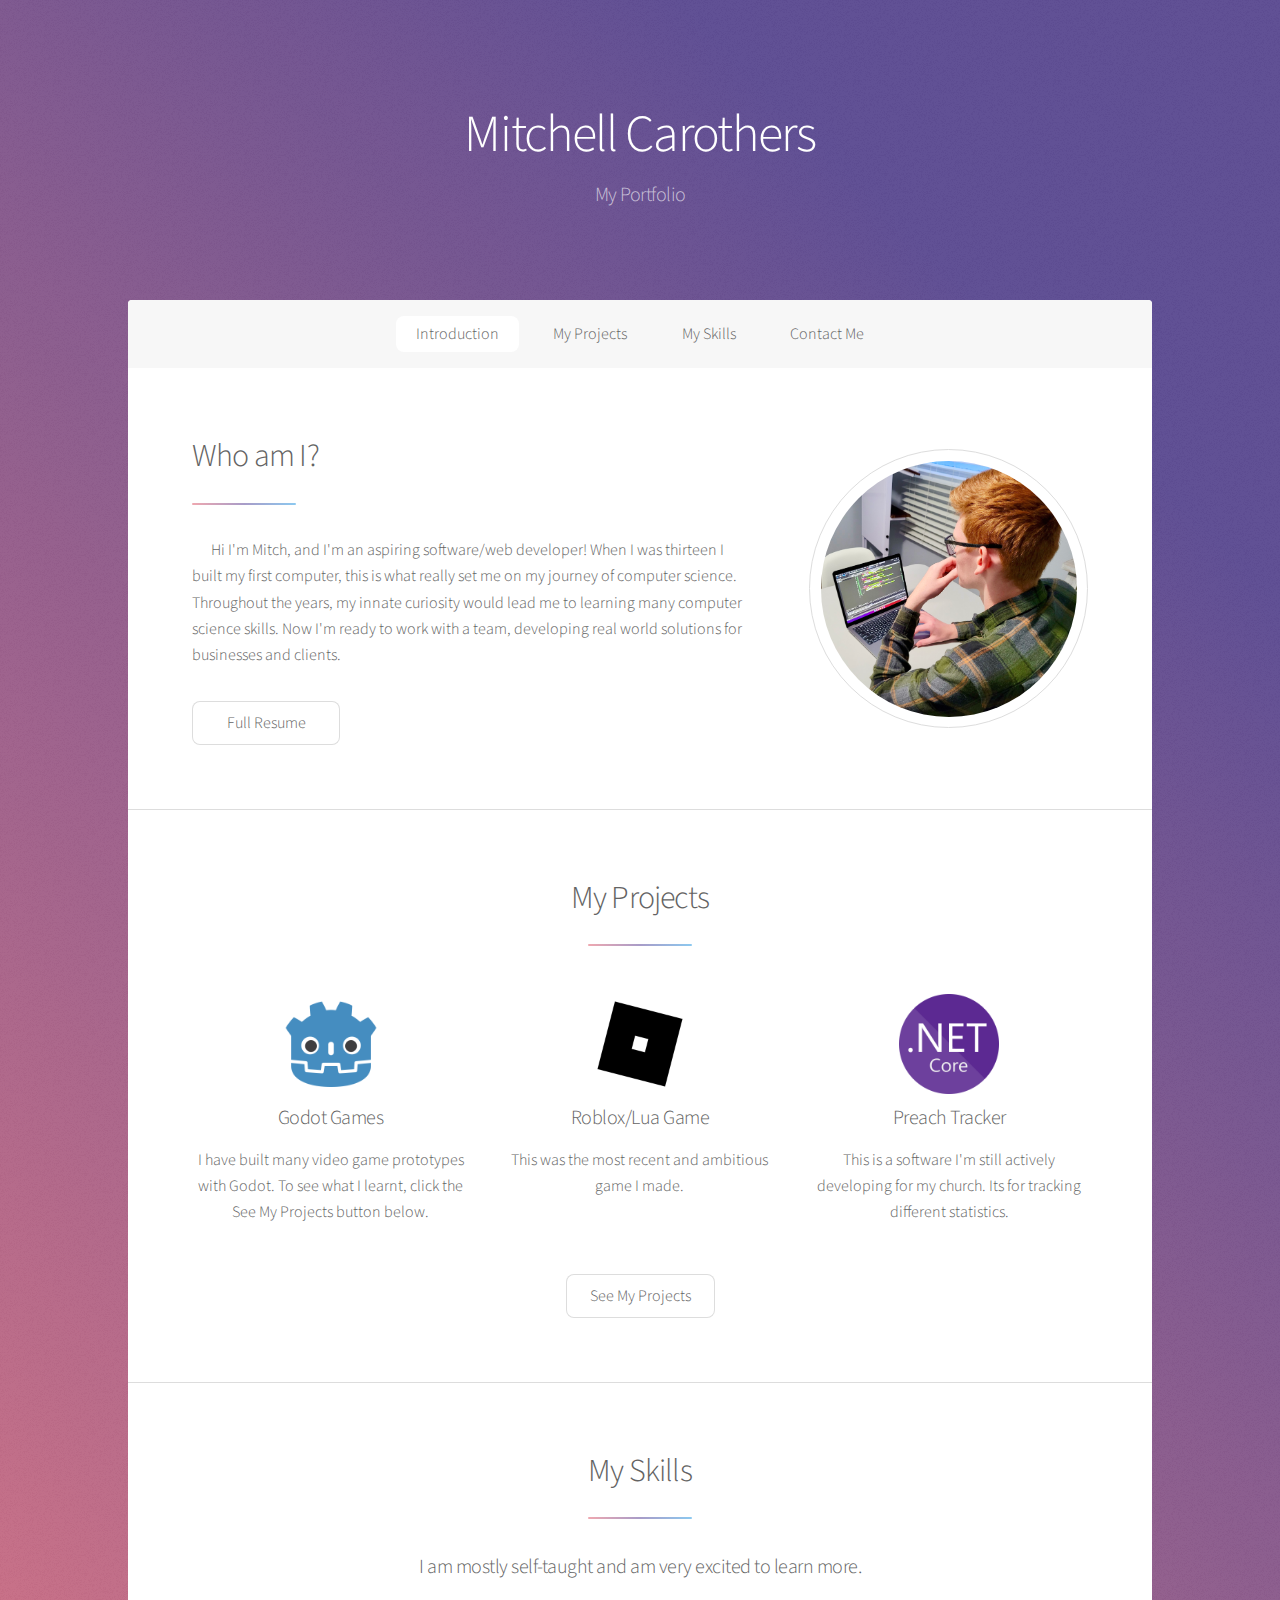
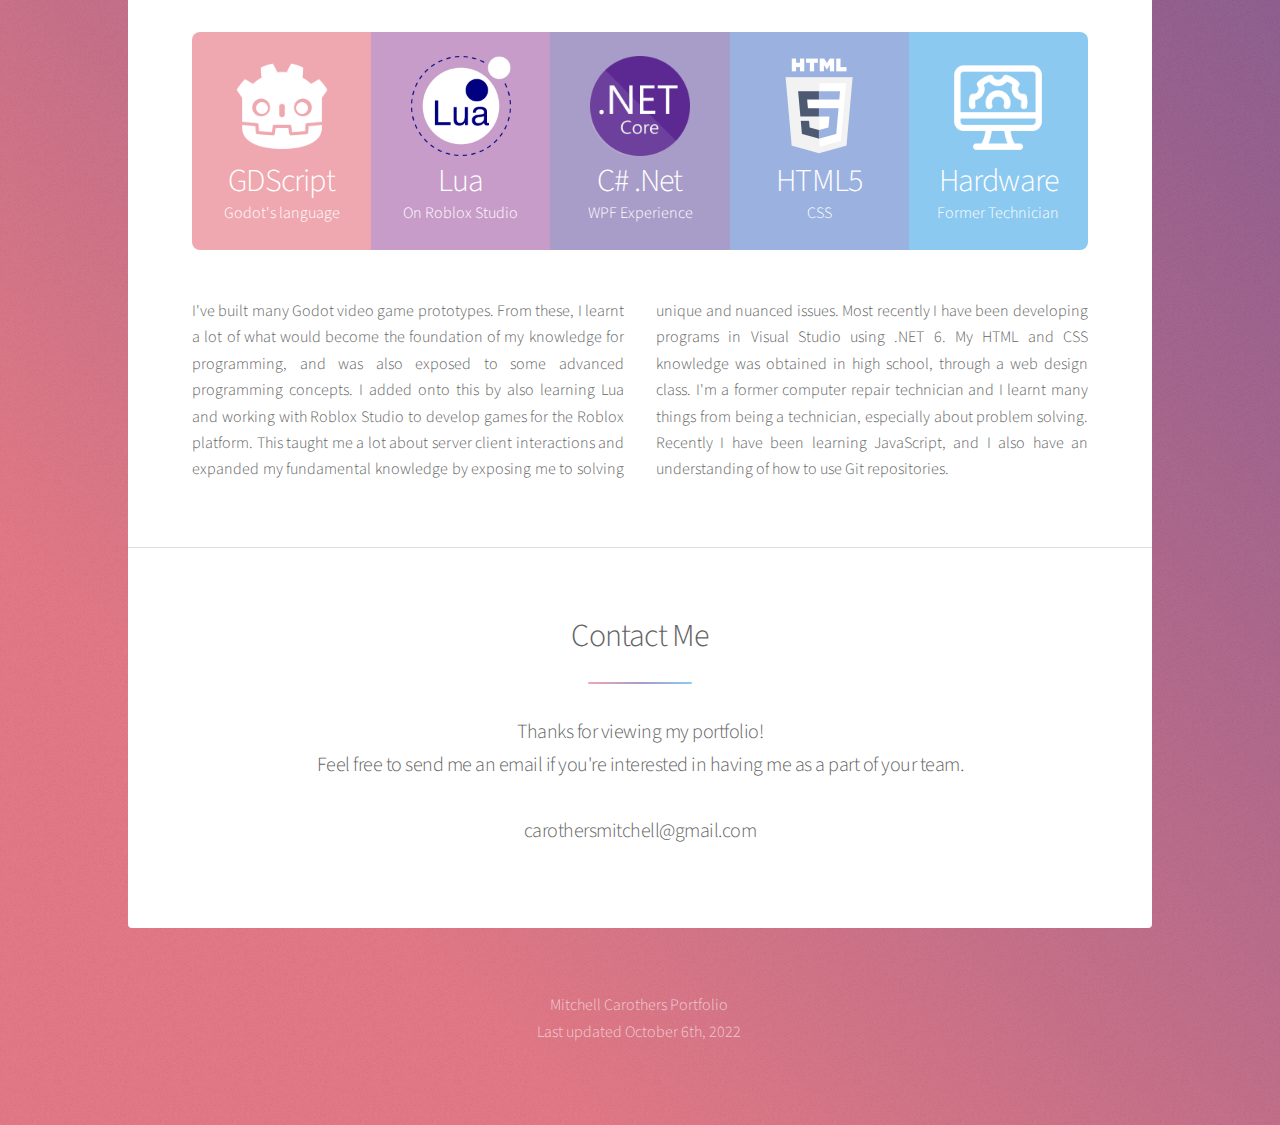
<file: index.html>
<!DOCTYPE HTML>
<html>
	<head>
		<title>Mitchell Carothers Portfolio</title>
		<meta charset="utf-8" />
		<meta name="viewport" content="width=device-width, initial-scale=1, user-scalable=no" />
		<link rel="stylesheet" href="assets/css/main.css" />
		<noscript><link rel="stylesheet" href="assets/css/noscript.css" /></noscript>
	</head>
	<body class="is-preload">

		<!-- Wrapper -->
			<div id="wrapper">

				<!-- Header -->
					<header id="header" class="alt">
						<h1>Mitchell Carothers</h1>
						<p>My Portfolio</p>
					</header>

				<!-- Nav -->
					<nav id="nav">
						<ul>
							<li><a href="#intro" class="active">Introduction</a></li>
							<li><a href="#first">My Projects</a></li>
							<li><a href="#second">My Skills</a></li>
							<li><a href="#cta">Contact Me</a></li>
						</ul>
					</nav>

				<!-- Main -->
					<div id="main">

						<!-- Introduction -->
							<section id="intro" class="main">
								<div class="spotlight">
									<div class="content">
										<header class="major">
											<h2>Who am I?</h2>
										</header>
										<p style="text-indent: 1.5vw;">	Hi I'm Mitch, and I'm an aspiring software/web developer! When I was thirteen 
											I built my first computer, this is what really set me on my journey of computer science. 
											Throughout the years, my innate curiosity 
											would lead me to learning many computer science skills.
											Now 
											I'm ready to work with a team, developing real world solutions for businesses 
											and clients.
										</p>
										<ul class="actions">
											<li><a href="generic.html" class="button">Full Resume</a></li>
										</ul>
									</div>
									<span class="image"><img src="images/me.jpeg" alt="" /></span>
								</div>
							</section>

						<!-- First Section -->
							<section id="first" class="main special">
								<header class="major">
									<h2>My Projects</h2>
								</header>
								<ul class="features">
									<li>
										<span class="logo"><img src="images/godot_logo.png" alt="" width=auto height=100/></span>
										<h3>Godot Games</h3>
										<p>I have built many video game prototypes with Godot.
											To see what I learnt, click the See My Projects button below.
										</p>
									</li>
									<li>
										<span class="logo"><img src="images/roblox_logo.png" alt="" width=auto height=100/></span>
										<h3>Roblox/Lua Game</h3>
										<p>This was the most recent and ambitious game I made.</p>
									</li>
									<li>
										<span class="logo"><img src="images/net_logo.png" alt="" width=auto height=100/></span>
										<h3>Preach Tracker</h3>
										<p>This is a software I'm still actively developing for my church. Its for tracking different statistics.</p>
									</li>
								</ul>
								<footer class="major">
									<ul class="actions special">
										<li><a href="projects.html" class="button">See My Projects</a></li>
									</ul>
								</footer>
							</section>

						<!-- Second Section -->
							<section id="second" class="main special">
								<header class="major">
									<h2>My Skills</h2>
									<p>I am mostly self-taught and am
									very excited to learn more.</p>
								</header>
								<ul class="statistics">
									<li class="style1">
										<span class="logo"><img src="images/godot_white_logo.png" alt="" width=auto height=100/></span>
										<strong>GDScript</strong> Godot's language
									</li>
									<li class="style2">
										<span class="logo"><img src="images/lua_logo.png" alt="" width=auto height=100/></span>
										<strong>Lua</strong> On Roblox Studio
									</li>
									<li class="style3">
										<span class="logo"><img src="images/net_logo.png" alt="" width=auto height=100/></span>
										<strong>C# .Net</strong> WPF Experience
									</li>
									<li class="style4">
										<span class="logo"><img src="images/html5_logo.png" alt="" width=auto height=100/></span>
										<strong>HTML5</strong> CSS
									</li>
									<li class="style5">
										<span class="logo"><img src="images/computer_icon.png" alt="" width=auto height = 100></span>
										<strong>Hardware</strong> Former Technician
									</li>
								</ul>
								<p class="content">I've built many Godot video game prototypes. From these, I learnt a lot of
									what would become the foundation of my knowledge for programming, and was also exposed to some advanced
									programming concepts. I added onto this by also learning Lua and working with Roblox Studio to develop games
									for the Roblox platform. This taught me a lot about server client interactions and expanded my fundamental knowledge
									by exposing me to solving unique and nuanced issues. Most recently I have been developing programs in Visual Studio using .NET 6.
									My HTML and CSS knowledge was obtained in high school, through a web design class. I'm a former computer
									repair technician and I learnt many things from being a technician, especially about problem solving. 
									Recently I have been learning JavaScript, and I also have an understanding of how to use Git repositories.
								</p>
							</section>

						<!-- Get Started -->

							<section id="cta" class="main special">
								<header class="major">
									<h2>Contact Me</h2>
									<p>Thanks for viewing my portfolio!
										<br>Feel free to send me an email if you're interested in having me as a part of your team.
										<br><br>carothersmitchell@gmail.com
									</p>
								</header>
							</section>

					</div>

				<!-- Footer -->
					<footer id="footer">
						<div style="text-align: center; margin: auto;">
							<p style="margin: auto; text-indent: 2.3vw;">Mitchell Carothers Portfolio </p>
							<p style="margin: auto; text-indent: 2.3vw;">Last updated October 6th, 2022</p>
						</div>
					</footer>

			</div>

		<!-- Scripts -->
			<script src="assets/js/jquery.min.js"></script>
			<script src="assets/js/jquery.scrollex.min.js"></script>
			<script src="assets/js/jquery.scrolly.min.js"></script>
			<script src="assets/js/browser.min.js"></script>
			<script src="assets/js/breakpoints.min.js"></script>
			<script src="assets/js/util.js"></script>
			<script src="assets/js/main.js"></script>

	</body>
</html>
</file>
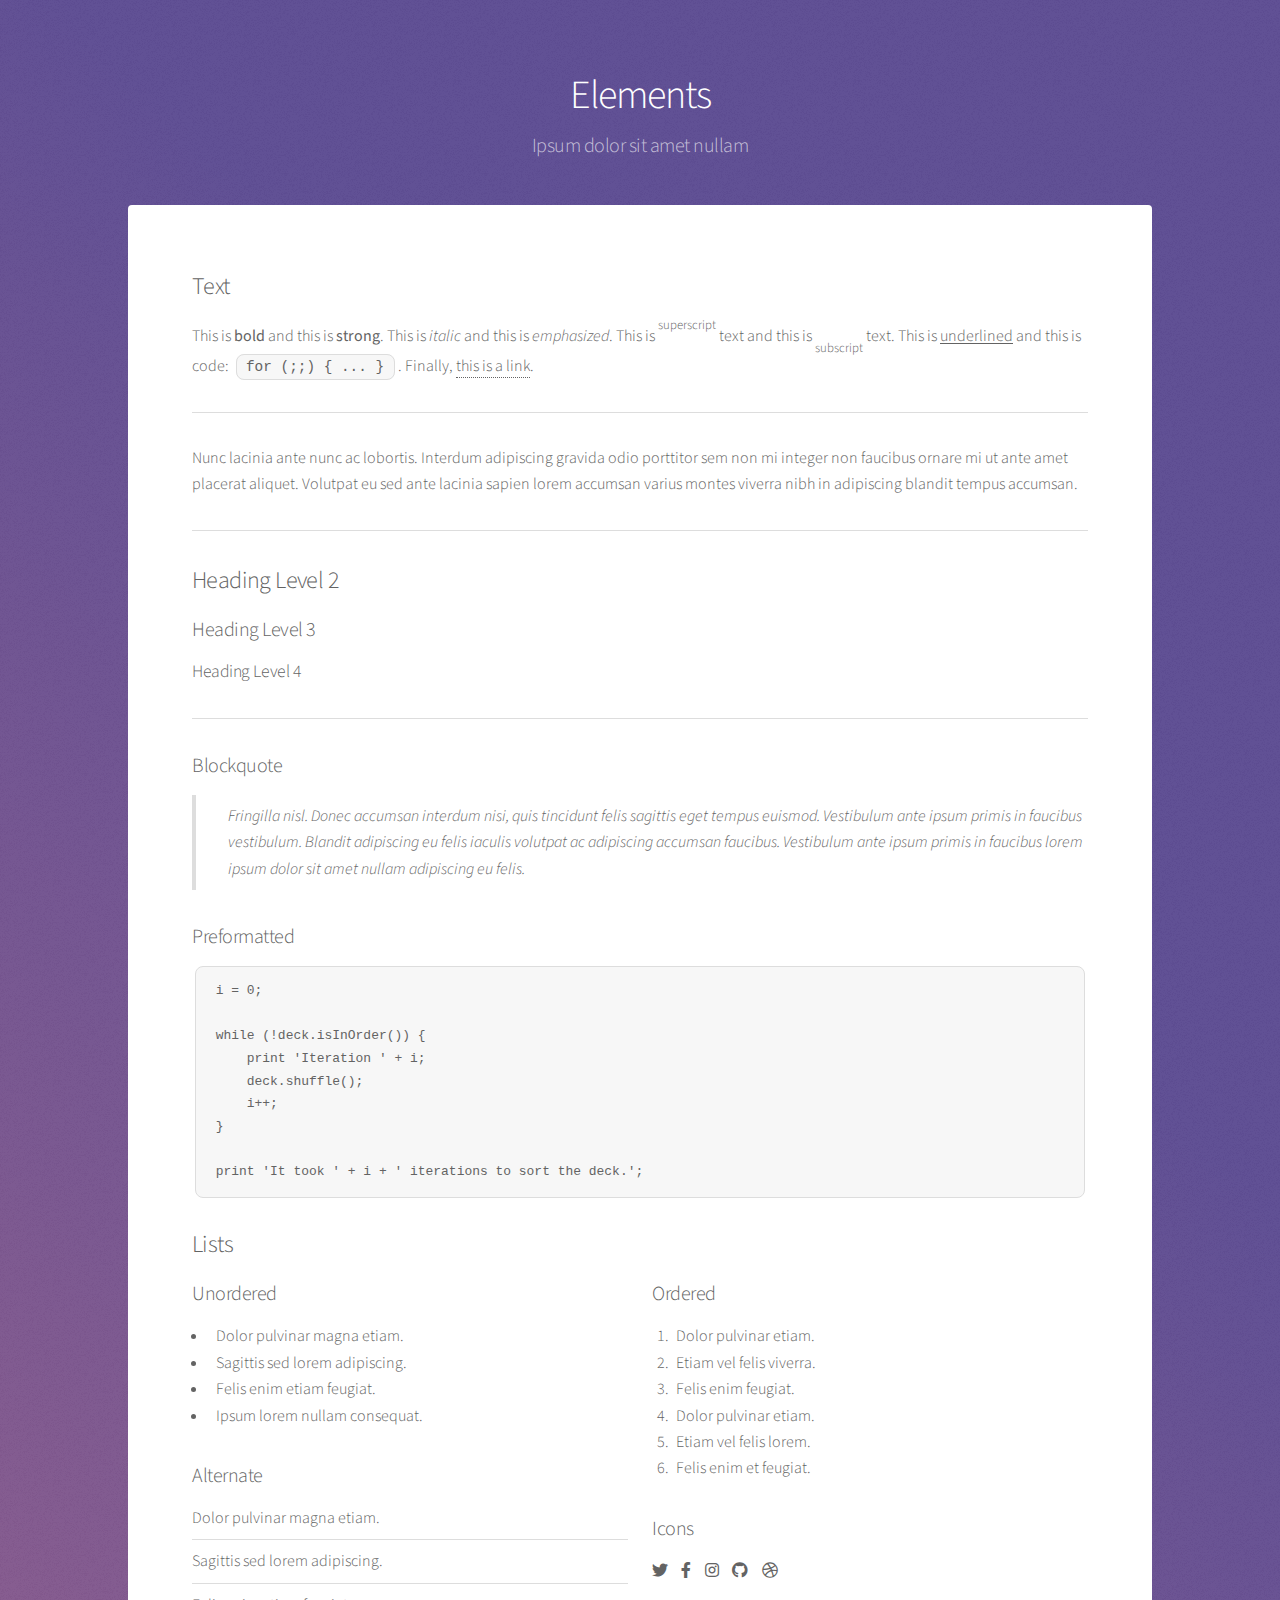
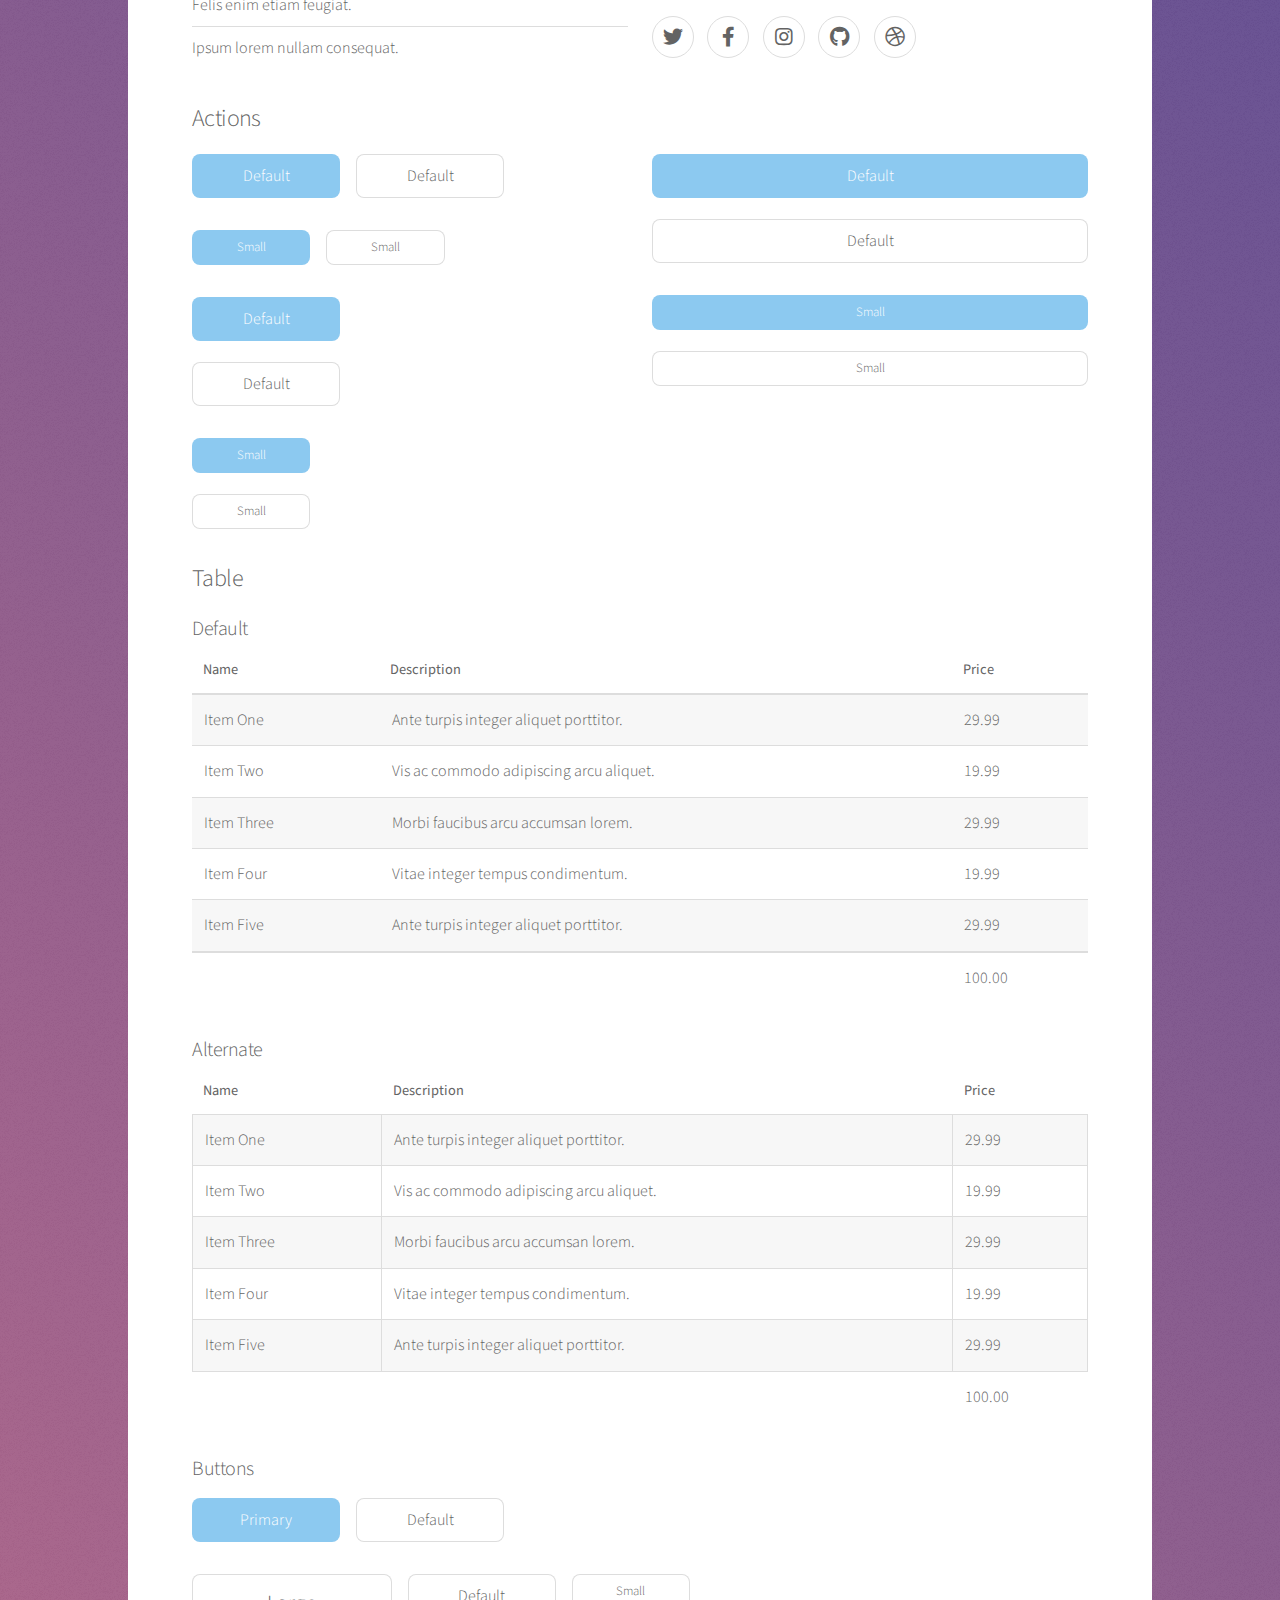
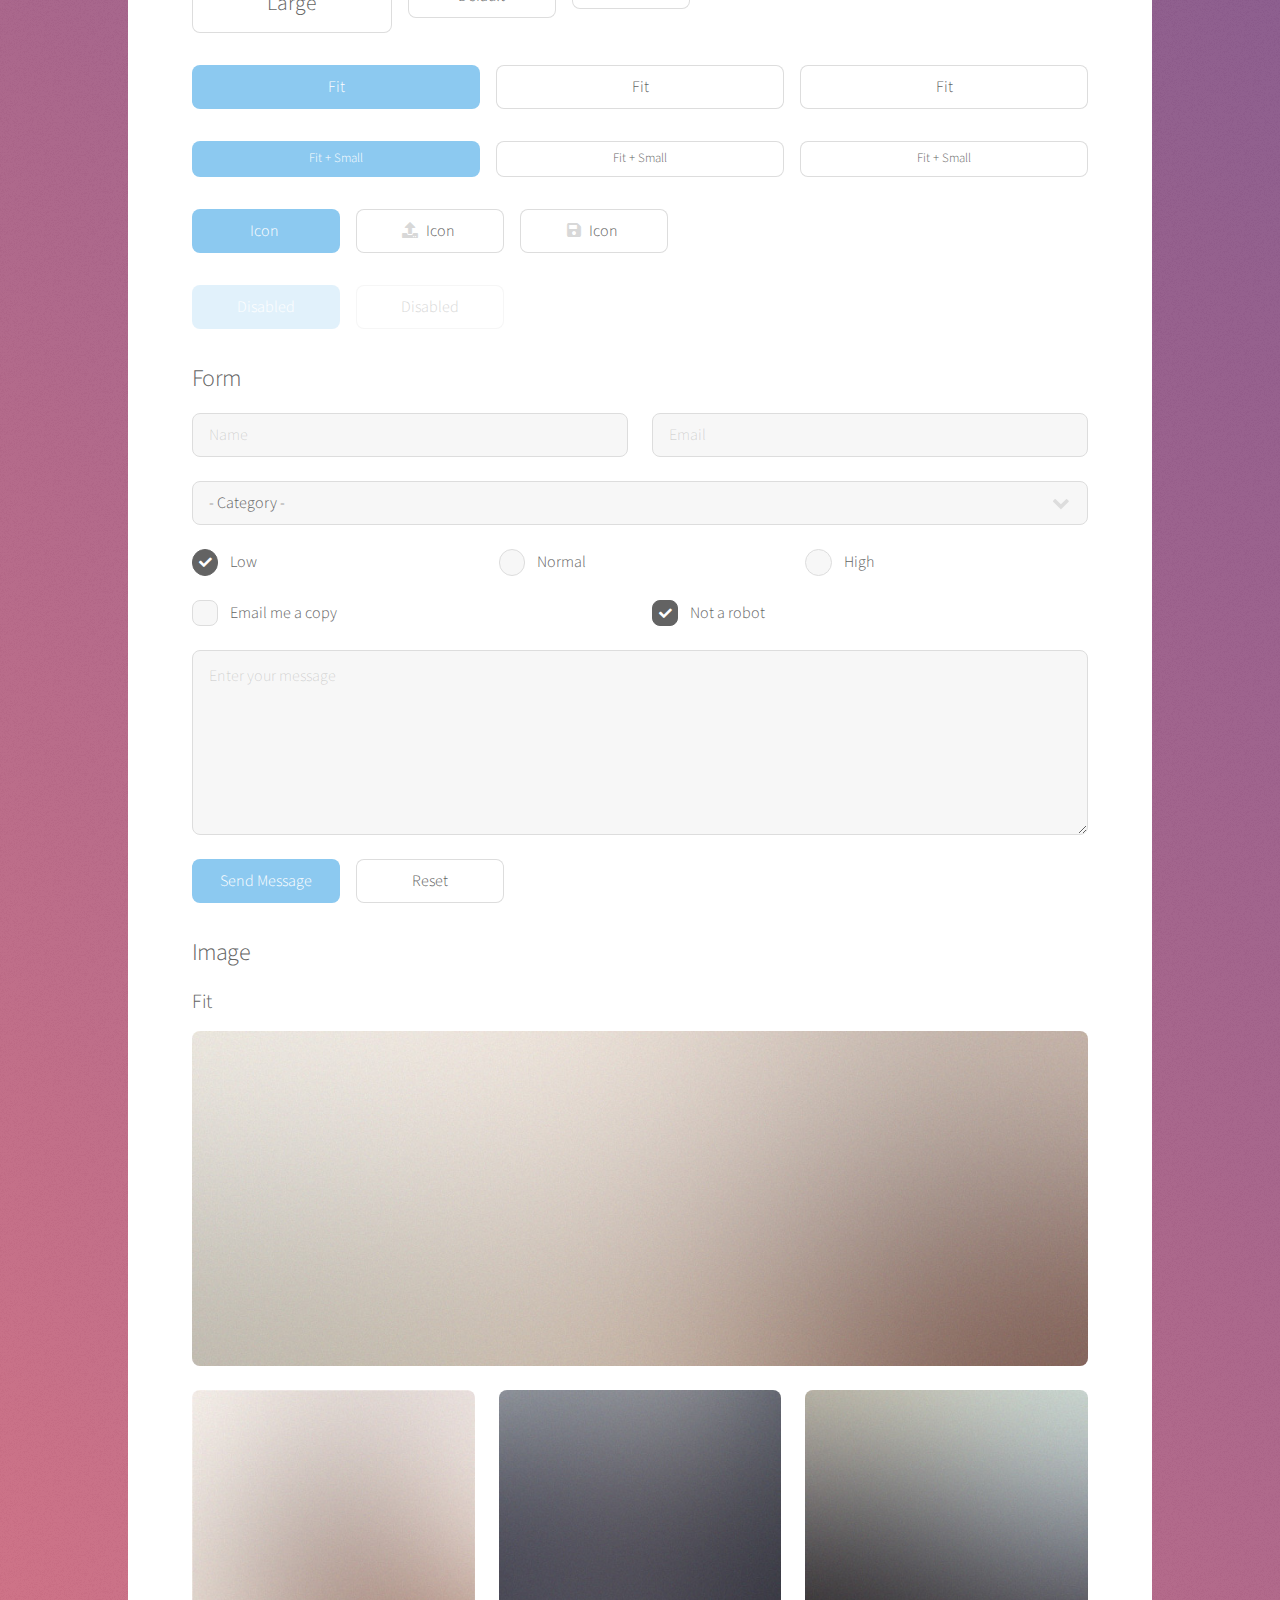
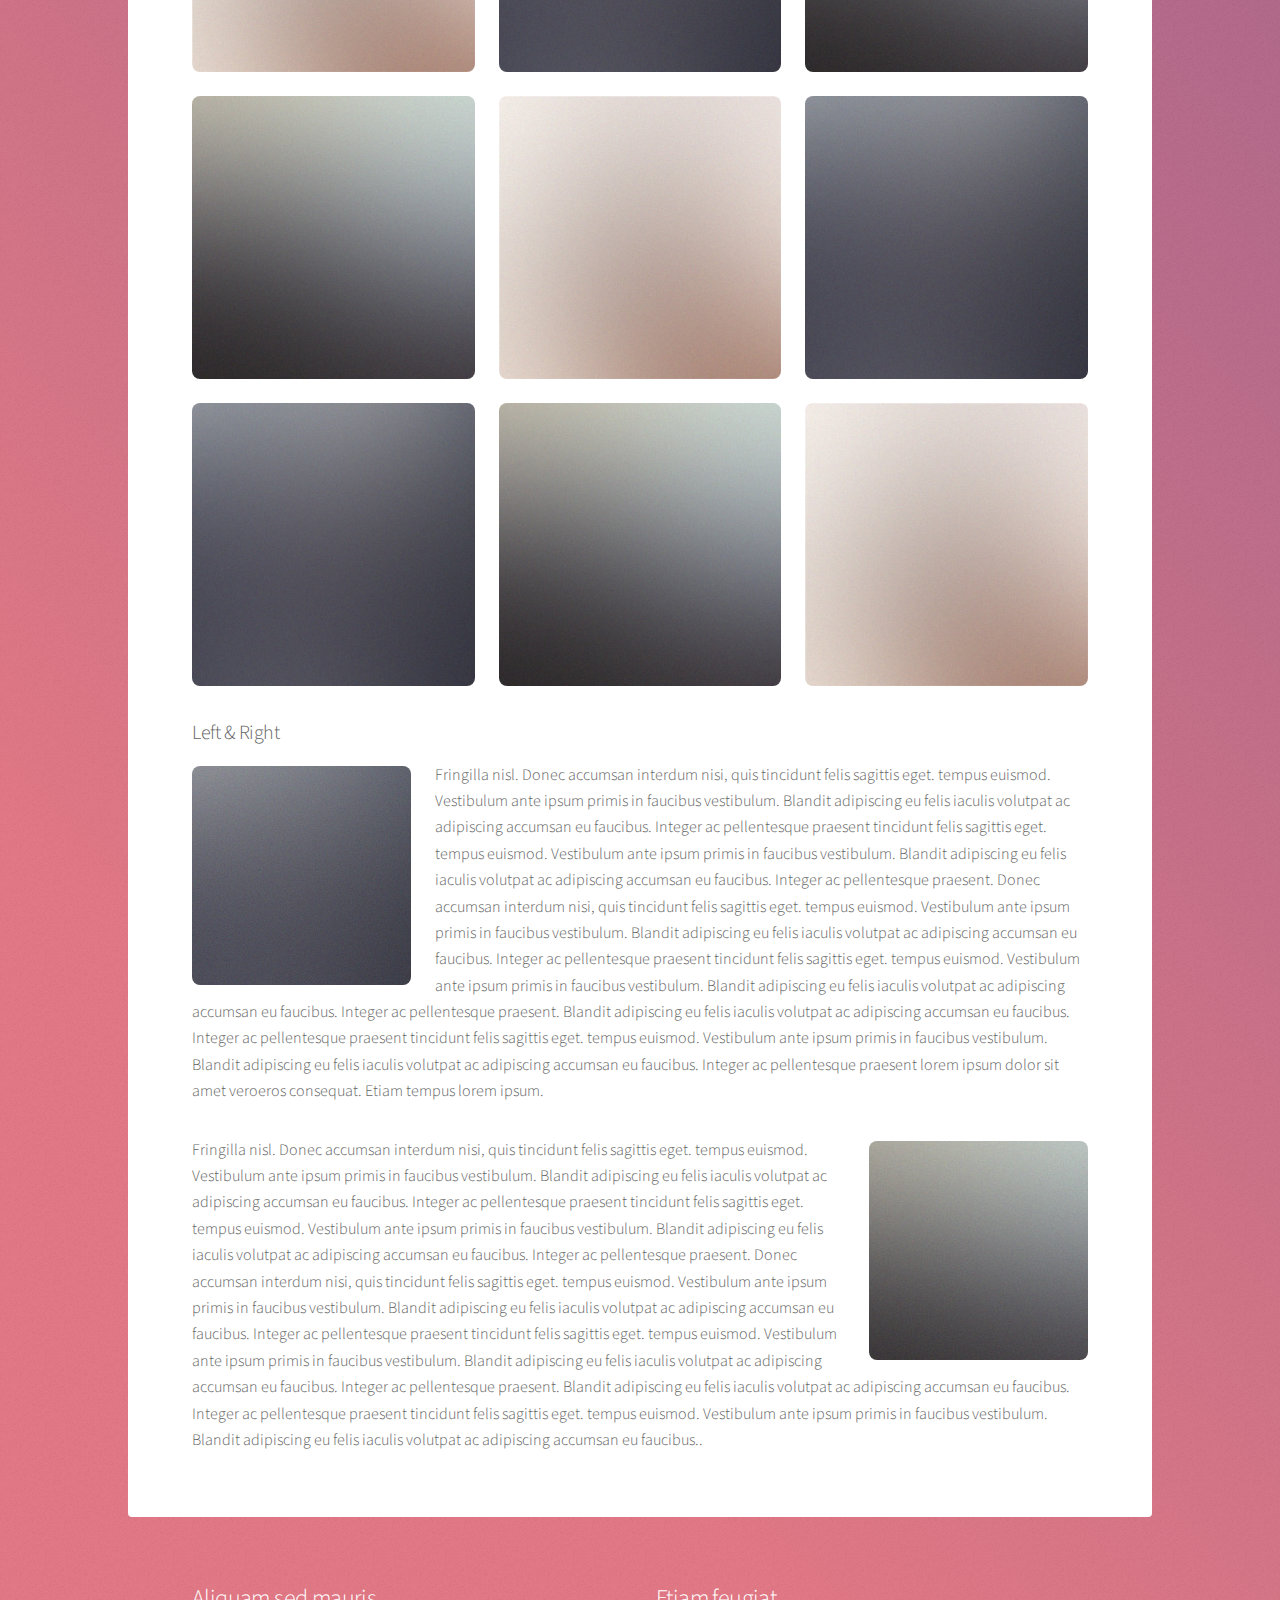
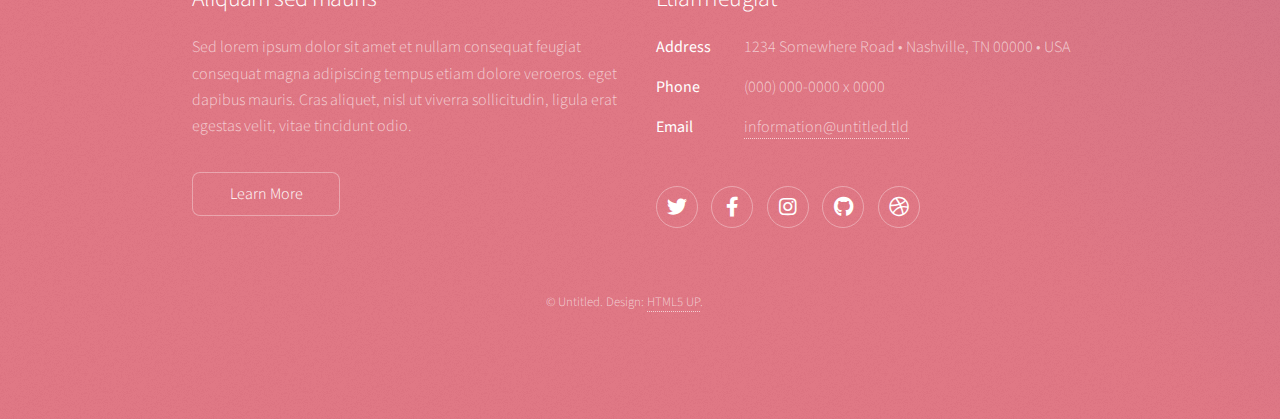
<file: elements.html>
<!DOCTYPE HTML>
<!--
	Stellar by HTML5 UP
	html5up.net | @ajlkn
	Free for personal and commercial use under the CCA 3.0 license (html5up.net/license)
-->
<html>
	<head>
		<title>Elements - Stellar by HTML5 UP</title>
		<meta charset="utf-8" />
		<meta name="viewport" content="width=device-width, initial-scale=1, user-scalable=no" />
		<link rel="stylesheet" href="assets/css/main.css" />
		<noscript><link rel="stylesheet" href="assets/css/noscript.css" /></noscript>
	</head>
	<body class="is-preload">

		<!-- Wrapper -->
			<div id="wrapper">

				<!-- Header -->
					<header id="header">
						<h1>Elements</h1>
						<p>Ipsum dolor sit amet nullam</p>
					</header>

				<!-- Main -->
					<div id="main">

						<!-- Content -->
							<section id="content" class="main">

								<!-- Text -->
									<section>
										<h2>Text</h2>
										<p>This is <b>bold</b> and this is <strong>strong</strong>. This is <i>italic</i> and this is <em>emphasized</em>.
										This is <sup>superscript</sup> text and this is <sub>subscript</sub> text.
										This is <u>underlined</u> and this is code: <code>for (;;) { ... }</code>. Finally, <a href="#">this is a link</a>.</p>
										<hr />
										<p>Nunc lacinia ante nunc ac lobortis. Interdum adipiscing gravida odio porttitor sem non mi integer non faucibus ornare mi ut ante amet placerat aliquet. Volutpat eu sed ante lacinia sapien lorem accumsan varius montes viverra nibh in adipiscing blandit tempus accumsan.</p>
										<hr />
										<h2>Heading Level 2</h2>
										<h3>Heading Level 3</h3>
										<h4>Heading Level 4</h4>
										<hr />
										<h3>Blockquote</h3>
										<blockquote>Fringilla nisl. Donec accumsan interdum nisi, quis tincidunt felis sagittis eget tempus euismod. Vestibulum ante ipsum primis in faucibus vestibulum. Blandit adipiscing eu felis iaculis volutpat ac adipiscing accumsan faucibus. Vestibulum ante ipsum primis in faucibus lorem ipsum dolor sit amet nullam adipiscing eu felis.</blockquote>
										<h3>Preformatted</h3>
										<pre><code>i = 0;

while (!deck.isInOrder()) {
    print 'Iteration ' + i;
    deck.shuffle();
    i++;
}

print 'It took ' + i + ' iterations to sort the deck.';</code></pre>
									</section>

								<!-- Lists -->
									<section>
										<h2>Lists</h2>
										<div class="row">
											<div class="col-6 col-12-medium">
												<h3>Unordered</h3>
												<ul>
													<li>Dolor pulvinar magna etiam.</li>
													<li>Sagittis sed lorem adipiscing.</li>
													<li>Felis enim etiam feugiat.</li>
													<li>Ipsum lorem nullam consequat.</li>
												</ul>
												<h3>Alternate</h3>
												<ul class="alt">
													<li>Dolor pulvinar magna etiam.</li>
													<li>Sagittis sed lorem adipiscing.</li>
													<li>Felis enim etiam feugiat.</li>
													<li>Ipsum lorem nullam consequat.</li>
												</ul>
											</div>
											<div class="col-6 col-12-medium">
												<h3>Ordered</h3>
												<ol>
													<li>Dolor pulvinar etiam.</li>
													<li>Etiam vel felis viverra.</li>
													<li>Felis enim feugiat.</li>
													<li>Dolor pulvinar etiam.</li>
													<li>Etiam vel felis lorem.</li>
													<li>Felis enim et feugiat.</li>
												</ol>
												<h3>Icons</h3>
												<ul class="icons">
													<li><a href="#" class="icon brands fa-twitter"><span class="label">Twitter</span></a></li>
													<li><a href="#" class="icon brands fa-facebook-f"><span class="label">Facebook</span></a></li>
													<li><a href="#" class="icon brands fa-instagram"><span class="label">Instagram</span></a></li>
													<li><a href="#" class="icon brands fa-github"><span class="label">GitHub</span></a></li>
													<li><a href="#" class="icon brands fa-dribbble"><span class="label">Dribbble</span></a></li>
												</ul>
												<ul class="icons">
													<li><a href="#" class="icon brands alt fa-twitter"><span class="label">Twitter</span></a></li>
													<li><a href="#" class="icon brands alt fa-facebook-f"><span class="label">Facebook</span></a></li>
													<li><a href="#" class="icon brands alt fa-instagram"><span class="label">Instagram</span></a></li>
													<li><a href="#" class="icon brands alt fa-github"><span class="label">GitHub</span></a></li>
													<li><a href="#" class="icon brands alt fa-dribbble"><span class="label">Dribbble</span></a></li>
												</ul>
											</div>
										</div>
										<h2>Actions</h2>
										<div class="row">
											<div class="col-6 col-12-medium">
												<ul class="actions">
													<li><a href="#" class="button primary">Default</a></li>
													<li><a href="#" class="button">Default</a></li>
												</ul>
												<ul class="actions small">
													<li><a href="#" class="button primary small">Small</a></li>
													<li><a href="#" class="button small">Small</a></li>
												</ul>
												<ul class="actions stacked">
													<li><a href="#" class="button primary">Default</a></li>
													<li><a href="#" class="button">Default</a></li>
												</ul>
												<ul class="actions stacked">
													<li><a href="#" class="button primary small">Small</a></li>
													<li><a href="#" class="button small">Small</a></li>
												</ul>
											</div>
											<div class="col-6 col-12-medium">
												<ul class="actions stacked">
													<li><a href="#" class="button primary fit">Default</a></li>
													<li><a href="#" class="button fit">Default</a></li>
												</ul>
												<ul class="actions stacked">
													<li><a href="#" class="button primary small fit">Small</a></li>
													<li><a href="#" class="button small fit">Small</a></li>
												</ul>
											</div>
										</div>
									</section>

								<!-- Table -->
									<section>
										<h2>Table</h2>
										<h3>Default</h3>
										<div class="table-wrapper">
											<table>
												<thead>
													<tr>
														<th>Name</th>
														<th>Description</th>
														<th>Price</th>
													</tr>
												</thead>
												<tbody>
													<tr>
														<td>Item One</td>
														<td>Ante turpis integer aliquet porttitor.</td>
														<td>29.99</td>
													</tr>
													<tr>
														<td>Item Two</td>
														<td>Vis ac commodo adipiscing arcu aliquet.</td>
														<td>19.99</td>
													</tr>
													<tr>
														<td>Item Three</td>
														<td> Morbi faucibus arcu accumsan lorem.</td>
														<td>29.99</td>
													</tr>
													<tr>
														<td>Item Four</td>
														<td>Vitae integer tempus condimentum.</td>
														<td>19.99</td>
													</tr>
													<tr>
														<td>Item Five</td>
														<td>Ante turpis integer aliquet porttitor.</td>
														<td>29.99</td>
													</tr>
												</tbody>
												<tfoot>
													<tr>
														<td colspan="2"></td>
														<td>100.00</td>
													</tr>
												</tfoot>
											</table>
										</div>

										<h3>Alternate</h3>
										<div class="table-wrapper">
											<table class="alt">
												<thead>
													<tr>
														<th>Name</th>
														<th>Description</th>
														<th>Price</th>
													</tr>
												</thead>
												<tbody>
													<tr>
														<td>Item One</td>
														<td>Ante turpis integer aliquet porttitor.</td>
														<td>29.99</td>
													</tr>
													<tr>
														<td>Item Two</td>
														<td>Vis ac commodo adipiscing arcu aliquet.</td>
														<td>19.99</td>
													</tr>
													<tr>
														<td>Item Three</td>
														<td> Morbi faucibus arcu accumsan lorem.</td>
														<td>29.99</td>
													</tr>
													<tr>
														<td>Item Four</td>
														<td>Vitae integer tempus condimentum.</td>
														<td>19.99</td>
													</tr>
													<tr>
														<td>Item Five</td>
														<td>Ante turpis integer aliquet porttitor.</td>
														<td>29.99</td>
													</tr>
												</tbody>
												<tfoot>
													<tr>
														<td colspan="2"></td>
														<td>100.00</td>
													</tr>
												</tfoot>
											</table>
										</div>
									</section>

								<!-- Buttons -->
									<section>
										<h3>Buttons</h3>
										<ul class="actions">
											<li><a href="#" class="button primary">Primary</a></li>
											<li><a href="#" class="button">Default</a></li>
										</ul>
										<ul class="actions">
											<li><a href="#" class="button large">Large</a></li>
											<li><a href="#" class="button">Default</a></li>
											<li><a href="#" class="button small">Small</a></li>
										</ul>
										<ul class="actions fit">
											<li><a href="#" class="button primary fit">Fit</a></li>
											<li><a href="#" class="button fit">Fit</a></li>
											<li><a href="#" class="button fit">Fit</a></li>
										</ul>
										<ul class="actions fit small">
											<li><a href="#" class="button primary fit small">Fit + Small</a></li>
											<li><a href="#" class="button fit small">Fit + Small</a></li>
											<li><a href="#" class="button fit small">Fit + Small</a></li>
										</ul>
										<ul class="actions">
											<li><a href="#" class="button primary icon solidfa-download">Icon</a></li>
											<li><a href="#" class="button icon solid fa-upload">Icon</a></li>
											<li><a href="#" class="button icon solid fa-save">Icon</a></li>
										</ul>
										<ul class="actions">
											<li><span class="button primary disabled">Disabled</span></li>
											<li><span class="button disabled">Disabled</span></li>
										</ul>
									</section>

								<!-- Form -->
									<section>
										<h2>Form</h2>
										<form method="post" action="#">
											<div class="row gtr-uniform">
												<div class="col-6 col-12-xsmall">
													<input type="text" name="demo-name" id="demo-name" value="" placeholder="Name" />
												</div>
												<div class="col-6 col-12-xsmall">
													<input type="email" name="demo-email" id="demo-email" value="" placeholder="Email" />
												</div>
												<div class="col-12">
													<select name="demo-category" id="demo-category">
														<option value="">- Category -</option>
														<option value="1">Manufacturing</option>
														<option value="1">Shipping</option>
														<option value="1">Administration</option>
														<option value="1">Human Resources</option>
													</select>
												</div>
												<div class="col-4 col-12-small">
													<input type="radio" id="demo-priority-low" name="demo-priority" checked>
													<label for="demo-priority-low">Low</label>
												</div>
												<div class="col-4 col-12-small">
													<input type="radio" id="demo-priority-normal" name="demo-priority">
													<label for="demo-priority-normal">Normal</label>
												</div>
												<div class="col-4 col-12-small">
													<input type="radio" id="demo-priority-high" name="demo-priority">
													<label for="demo-priority-high">High</label>
												</div>
												<div class="col-6 col-12-small">
													<input type="checkbox" id="demo-copy" name="demo-copy">
													<label for="demo-copy">Email me a copy</label>
												</div>
												<div class="col-6 col-12-small">
													<input type="checkbox" id="demo-human" name="demo-human" checked>
													<label for="demo-human">Not a robot</label>
												</div>
												<div class="col-12">
													<textarea name="demo-message" id="demo-message" placeholder="Enter your message" rows="6"></textarea>
												</div>
												<div class="col-12">
													<ul class="actions">
														<li><input type="submit" value="Send Message" class="primary" /></li>
														<li><input type="reset" value="Reset" /></li>
													</ul>
												</div>
											</div>
										</form>
									</section>

								<!-- Image -->
									<section>
										<h2>Image</h2>
										<h3>Fit</h3>
										<div class="box alt">
											<div class="row gtr-uniform">
												<div class="col-12"><span class="image fit"><img src="images/pic04.jpg" alt="" /></span></div>
												<div class="col-4"><span class="image fit"><img src="images/pic01.jpg" alt="" /></span></div>
												<div class="col-4"><span class="image fit"><img src="images/pic02.jpg" alt="" /></span></div>
												<div class="col-4"><span class="image fit"><img src="images/pic03.jpg" alt="" /></span></div>
												<div class="col-4"><span class="image fit"><img src="images/pic03.jpg" alt="" /></span></div>
												<div class="col-4"><span class="image fit"><img src="images/pic01.jpg" alt="" /></span></div>
												<div class="col-4"><span class="image fit"><img src="images/pic02.jpg" alt="" /></span></div>
												<div class="col-4"><span class="image fit"><img src="images/pic02.jpg" alt="" /></span></div>
												<div class="col-4"><span class="image fit"><img src="images/pic03.jpg" alt="" /></span></div>
												<div class="col-4"><span class="image fit"><img src="images/pic01.jpg" alt="" /></span></div>
											</div>
										</div>
										<h3>Left &amp; Right</h3>
										<p><span class="image left"><img src="images/pic05.jpg" alt="" /></span>Fringilla nisl. Donec accumsan interdum nisi, quis tincidunt felis sagittis eget. tempus euismod. Vestibulum ante ipsum primis in faucibus vestibulum. Blandit adipiscing eu felis iaculis volutpat ac adipiscing accumsan eu faucibus. Integer ac pellentesque praesent tincidunt felis sagittis eget. tempus euismod. Vestibulum ante ipsum primis in faucibus vestibulum. Blandit adipiscing eu felis iaculis volutpat ac adipiscing accumsan eu faucibus. Integer ac pellentesque praesent. Donec accumsan interdum nisi, quis tincidunt felis sagittis eget. tempus euismod. Vestibulum ante ipsum primis in faucibus vestibulum. Blandit adipiscing eu felis iaculis volutpat ac adipiscing accumsan eu faucibus. Integer ac pellentesque praesent tincidunt felis sagittis eget. tempus euismod. Vestibulum ante ipsum primis in faucibus vestibulum. Blandit adipiscing eu felis iaculis volutpat ac adipiscing accumsan eu faucibus. Integer ac pellentesque praesent. Blandit adipiscing eu felis iaculis volutpat ac adipiscing accumsan eu faucibus. Integer ac pellentesque praesent tincidunt felis sagittis eget. tempus euismod. Vestibulum ante ipsum primis in faucibus vestibulum. Blandit adipiscing eu felis iaculis volutpat ac adipiscing accumsan eu faucibus. Integer ac pellentesque praesent lorem ipsum dolor sit amet veroeros consequat. Etiam tempus lorem ipsum.</p>
										<p><span class="image right"><img src="images/pic06.jpg" alt="" /></span>Fringilla nisl. Donec accumsan interdum nisi, quis tincidunt felis sagittis eget. tempus euismod. Vestibulum ante ipsum primis in faucibus vestibulum. Blandit adipiscing eu felis iaculis volutpat ac adipiscing accumsan eu faucibus. Integer ac pellentesque praesent tincidunt felis sagittis eget. tempus euismod. Vestibulum ante ipsum primis in faucibus vestibulum. Blandit adipiscing eu felis iaculis volutpat ac adipiscing accumsan eu faucibus. Integer ac pellentesque praesent. Donec accumsan interdum nisi, quis tincidunt felis sagittis eget. tempus euismod. Vestibulum ante ipsum primis in faucibus vestibulum. Blandit adipiscing eu felis iaculis volutpat ac adipiscing accumsan eu faucibus. Integer ac pellentesque praesent tincidunt felis sagittis eget. tempus euismod. Vestibulum ante ipsum primis in faucibus vestibulum. Blandit adipiscing eu felis iaculis volutpat ac adipiscing accumsan eu faucibus. Integer ac pellentesque praesent. Blandit adipiscing eu felis iaculis volutpat ac adipiscing accumsan eu faucibus. Integer ac pellentesque praesent tincidunt felis sagittis eget. tempus euismod. Vestibulum ante ipsum primis in faucibus vestibulum. Blandit adipiscing eu felis iaculis volutpat ac adipiscing accumsan eu faucibus..</p>
									</section>

							</section>

					</div>

				<!-- Footer -->
					<footer id="footer">
						<section>
							<h2>Aliquam sed mauris</h2>
							<p>Sed lorem ipsum dolor sit amet et nullam consequat feugiat consequat magna adipiscing tempus etiam dolore veroeros. eget dapibus mauris. Cras aliquet, nisl ut viverra sollicitudin, ligula erat egestas velit, vitae tincidunt odio.</p>
							<ul class="actions">
								<li><a href="#" class="button">Learn More</a></li>
							</ul>
						</section>
						<section>
							<h2>Etiam feugiat</h2>
							<dl class="alt">
								<dt>Address</dt>
								<dd>1234 Somewhere Road &bull; Nashville, TN 00000 &bull; USA</dd>
								<dt>Phone</dt>
								<dd>(000) 000-0000 x 0000</dd>
								<dt>Email</dt>
								<dd><a href="#">information@untitled.tld</a></dd>
							</dl>
							<ul class="icons">
								<li><a href="#" class="icon brands fa-twitter alt"><span class="label">Twitter</span></a></li>
								<li><a href="#" class="icon brands fa-facebook-f alt"><span class="label">Facebook</span></a></li>
								<li><a href="#" class="icon brands fa-instagram alt"><span class="label">Instagram</span></a></li>
								<li><a href="#" class="icon brands fa-github alt"><span class="label">GitHub</span></a></li>
								<li><a href="#" class="icon brands fa-dribbble alt"><span class="label">Dribbble</span></a></li>
							</ul>
						</section>
						<p class="copyright">&copy; Untitled. Design: <a href="https://html5up.net">HTML5 UP</a>.</p>
					</footer>

			</div>

		<!-- Scripts -->
			<script src="assets/js/jquery.min.js"></script>
			<script src="assets/js/jquery.scrollex.min.js"></script>
			<script src="assets/js/jquery.scrolly.min.js"></script>
			<script src="assets/js/browser.min.js"></script>
			<script src="assets/js/breakpoints.min.js"></script>
			<script src="assets/js/util.js"></script>
			<script src="assets/js/main.js"></script>

	</body>
</html>
</file>
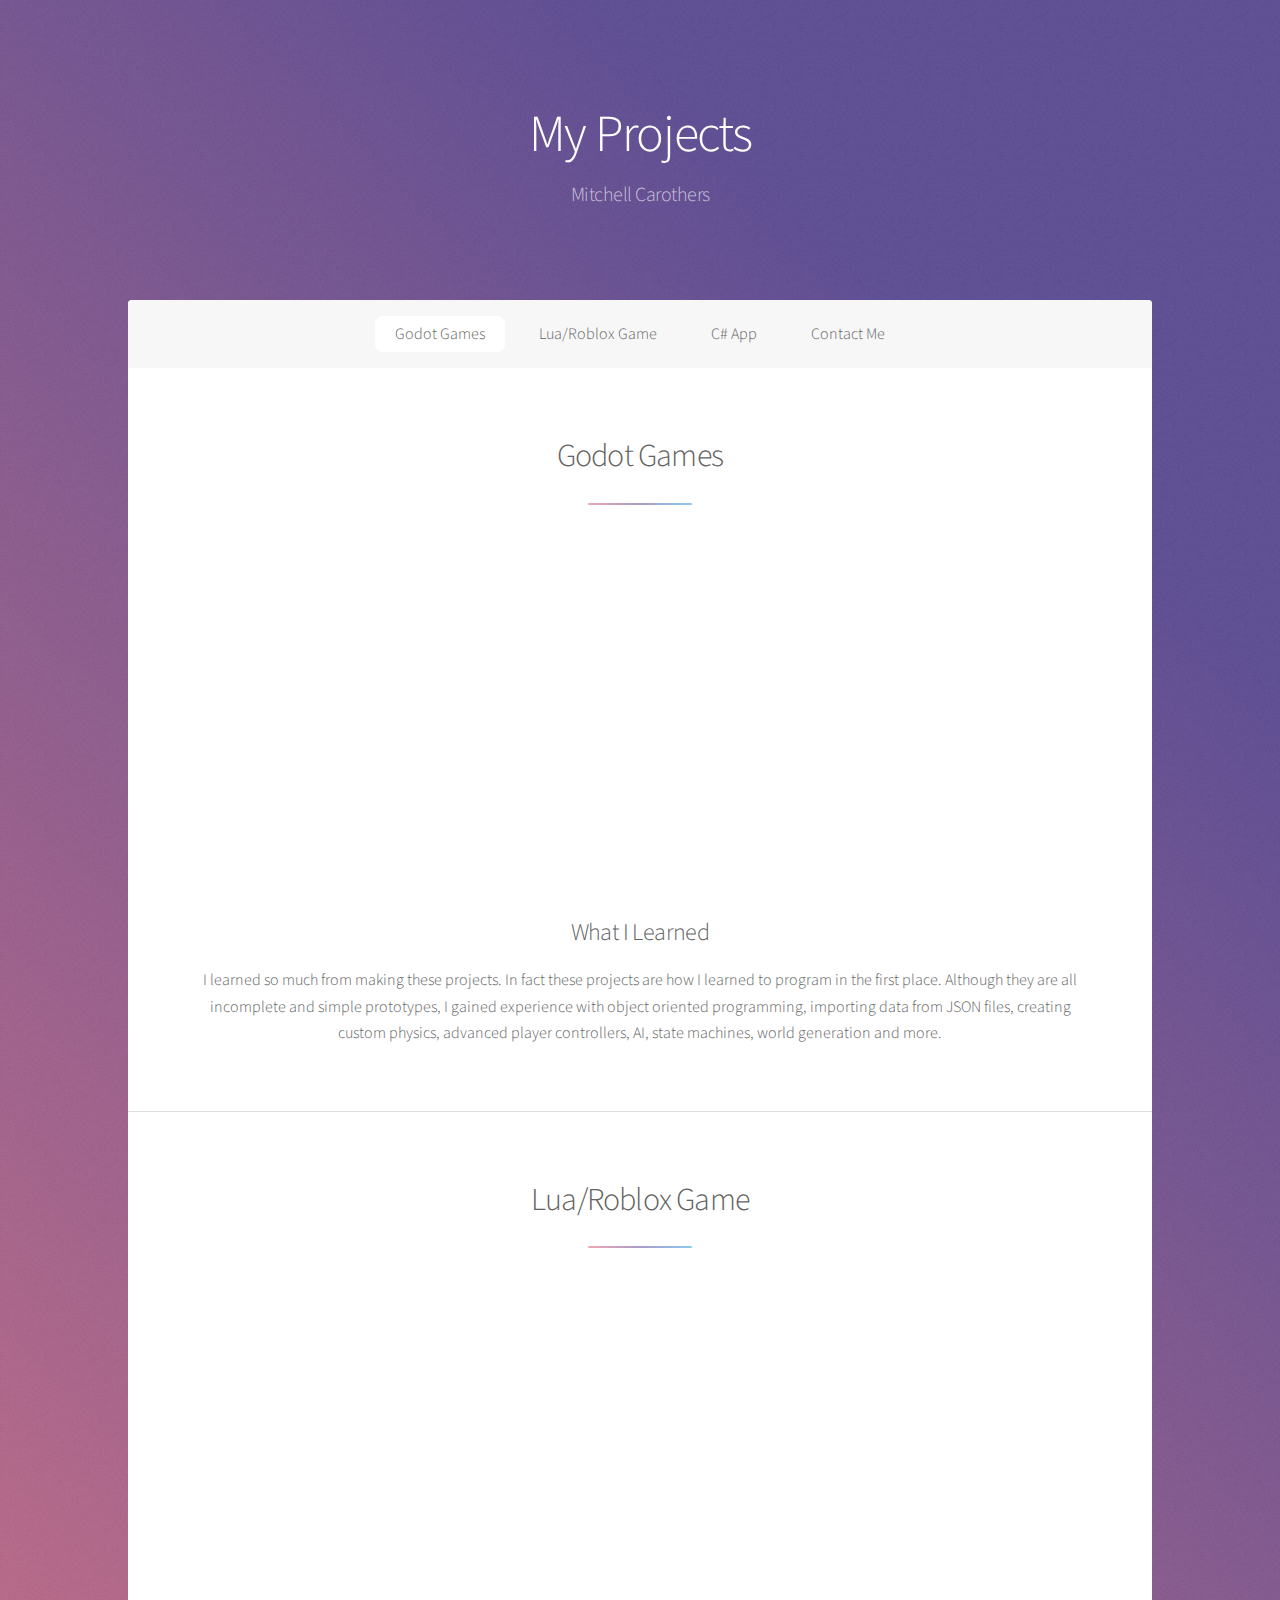
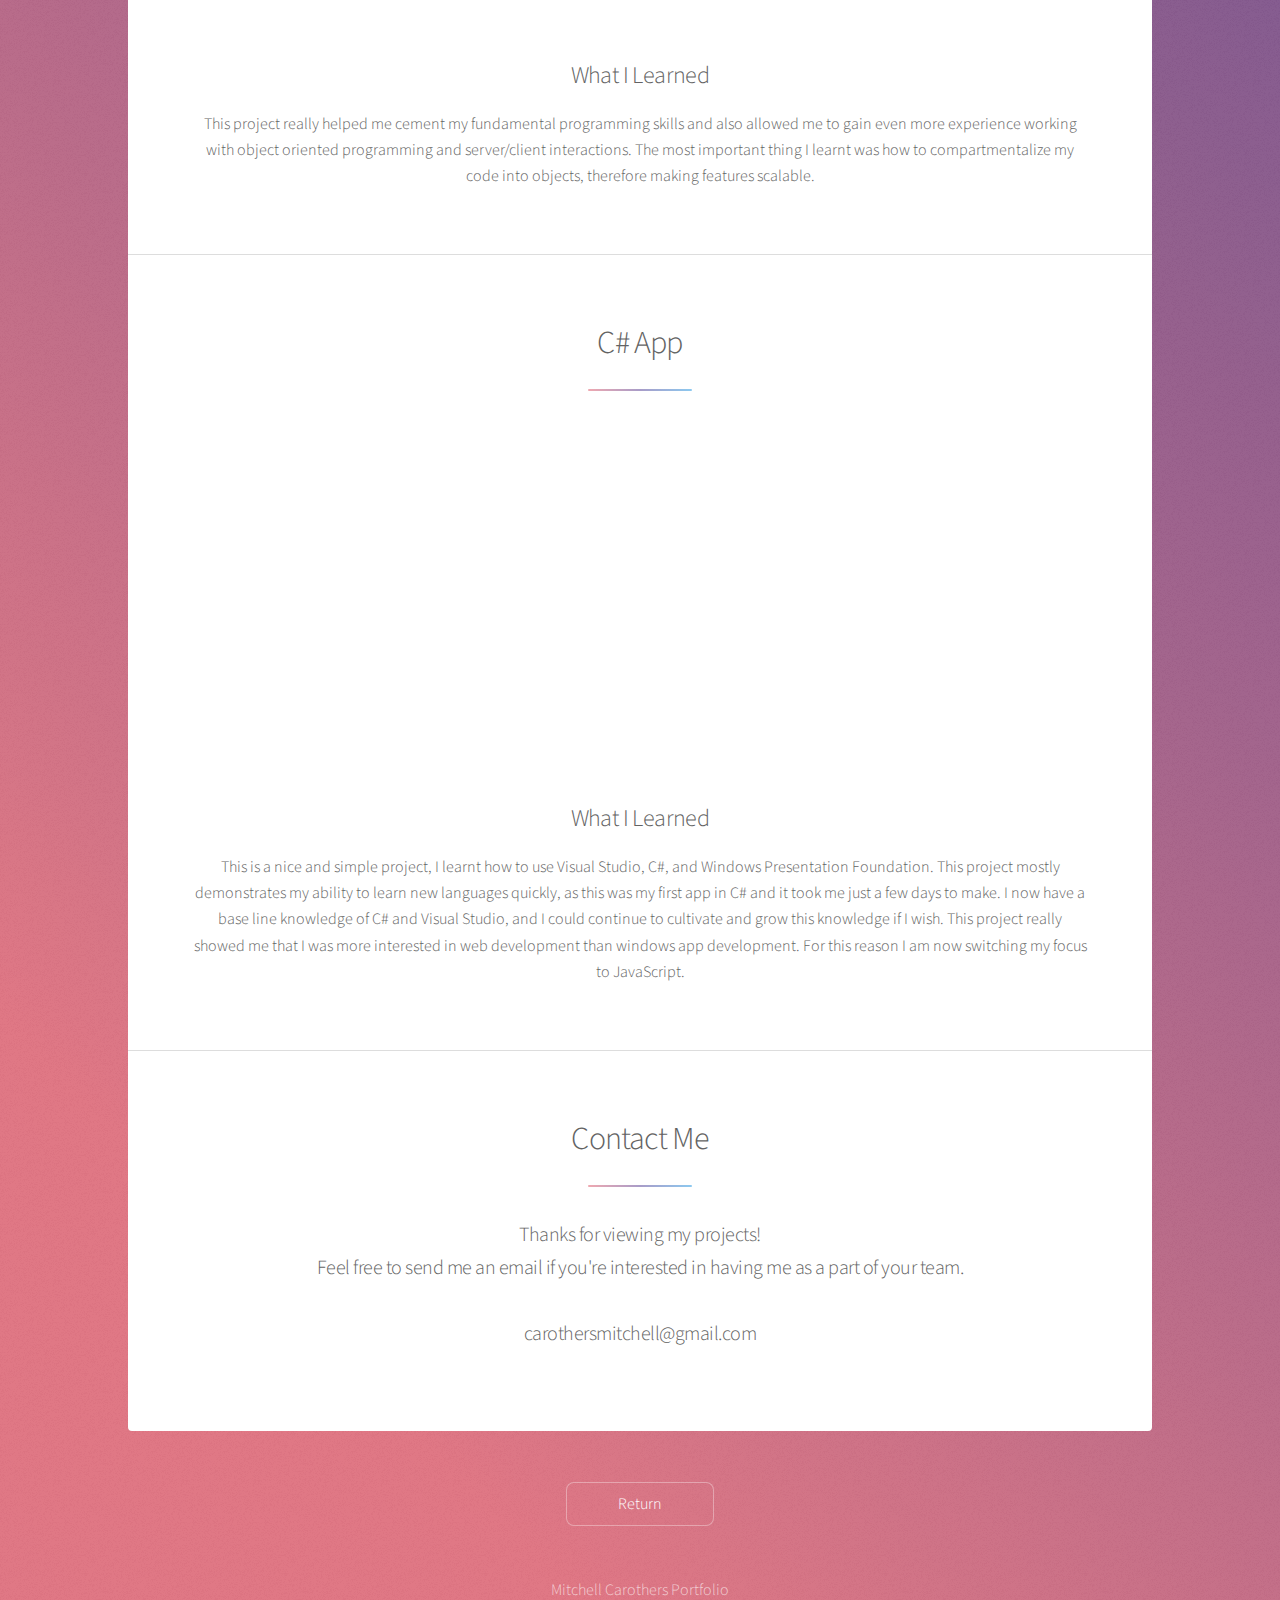
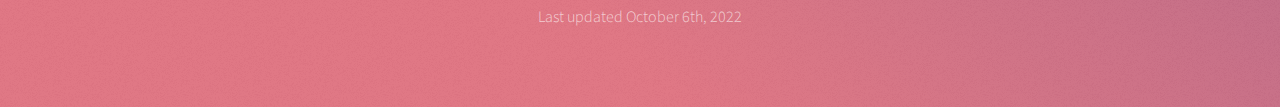
<file: projects.html>
<!DOCTYPE HTML>
<html>
	<head>
		<title>Mitchell Carothers Projects</title>
		<meta charset="utf-8" />
		<meta name="viewport" content="width=device-width, initial-scale=1, user-scalable=no" />
		<link rel="stylesheet" href="assets/css/main.css" />
		<noscript><link rel="stylesheet" href="assets/css/noscript.css" /></noscript>
	</head>
	<body class="is-preload">

		<!-- Wrapper -->
			<div id="wrapper">

				<!-- Header -->
					<header id="header" class="alt">
						<h1>My Projects</h1>
						<p>Mitchell Carothers</p>
					</header>

				<!-- Nav -->
					<nav id="nav">
						<ul>
							<li><a href="#godot" class="active">Godot Games</a></li>
							<li><a href="#lua">Lua/Roblox Game</a></li>
							<li><a href="#net">C# App</a></li>
							<li><a href="#cta">Contact Me</a></li>
						</ul>
					</nav>

				<!-- Main -->
					<div id="main">

							<!-- Second Section -->
							<section id="godot" class="main special">
								<header class="major">
									<h2>Godot Games</h2>
								</header>
								<iframe width="560" height="315" src="https://www.youtube.com/embed/evSGli0foVE" title="YouTube video player" frameborder="0" allow="accelerometer; autoplay; clipboard-write; encrypted-media; gyroscope; picture-in-picture" allowfullscreen></iframe>
								<h2 style="margin-top: 3vw">What I Learned</h2>
								<p>I learned so much from making these projects. In fact these projects are how I learned 
									to program in the first place. Although they are all incomplete and simple prototypes, 
									I gained experience with object oriented programming, importing data from JSON files, 
									creating custom physics, advanced player controllers, AI, state machines, world generation and more.</p>
							</section>

						<!-- Introduction -->
							<section id="lua" class="main special">
                                <header class="major">
                                    <h2>Lua/Roblox Game</h2>
                                </header>
								<iframe width="560" height="315" src="https://www.youtube.com/embed/8jklEDd3y-4" title="YouTube video player" frameborder="0" allow="accelerometer; autoplay; clipboard-write; encrypted-media; gyroscope; picture-in-picture" allowfullscreen></iframe>
								<h2 style="margin-top: 3vw">What I Learned</h2>
								<p>This project really helped me cement my fundamental programming skills and also allowed me to gain even more experience 
									working with object oriented programming and server/client interactions. The most important thing I learnt was how to compartmentalize 
									my code into objects, therefore making features scalable.</p>
							</section>

						<!-- First Section -->
							<section id="net" class="main special">
                                <header class="major">
                                    <h2>C# App</h2>
                                </header>
								<iframe width="560" height="315" src="https://www.youtube.com/embed/UFbZtxWo3vw" title="YouTube video player" frameborder="0" allow="accelerometer; autoplay; clipboard-write; encrypted-media; gyroscope; picture-in-picture" allowfullscreen></iframe>
								<h2 style="margin-top: 3vw">What I Learned</h2>
								<p>This is a nice and simple project, I learnt how to use Visual Studio, 
									C#, and Windows Presentation Foundation. This project mostly demonstrates 
									my ability to learn new languages quickly, as this was my first app in C# 
									and it took me just a few days to make. I now have a base line knowledge of 
									C# and Visual Studio, and I could continue to cultivate and grow this knowledge 
									if I wish. This project really showed me that I was more interested in web development 
									than windows app development. For this reason I am now switching my focus to JavaScript.</p>
							</section>

						<!-- Get Started -->

							<section id="cta" class="main special">
								<header class="major">
									<h2>Contact Me</h2>
									<p>Thanks for viewing my projects!
										<br>Feel free to send me an email if you're interested in having me as a part of your team.
										<br><br>carothersmitchell@gmail.com
									</p>
								</header>
							</section>

					</div>

				<!-- Footer -->
					<footer>
						<div style="text-align: center; margin-bottom: 6vw; margin-top: 2vw;">
                            <a href="index.html" style="margin-bottom: 4vw; margin-top: 2vw;" class="button">Return</a>
							<p style="margin: auto;">Mitchell Carothers Portfolio </p>
							<p style="margin: auto;">Last updated October 6th, 2022</p>
						</div>
					</footer>

			</div>

		<!-- Scripts -->
			<script src="assets/js/jquery.min.js"></script>
			<script src="assets/js/jquery.scrollex.min.js"></script>
			<script src="assets/js/jquery.scrolly.min.js"></script>
			<script src="assets/js/browser.min.js"></script>
			<script src="assets/js/breakpoints.min.js"></script>
			<script src="assets/js/util.js"></script>
			<script src="assets/js/main.js"></script>

	</body>
</html>
</file>
<file: assets/css/noscript.css>
/* Header */

	body.is-preload #header.alt > * {
		opacity: 1;
	}

	body.is-preload #header.alt .logo {
		-moz-transform: none;
		-webkit-transform: none;
		-ms-transform: none;
		transform: none;
	}

/* Section */

	section.plain {
		margin: 0;
		padding: 0px;
		border: 0px;
	}

	.parent {
		display: grid;
		place-content: center;
		Height: 100vh;
	}

	.bcontainer{
		-moz-justify-content: center;
		-webkit-justify-content: center;
		-ms-justify-content: center;
		justify-content: center;
		width: 100%;
		margin-left: 0;
	}

	.center {
		text-align: center;
	}

	.button.block {
		display: block;
		width: 200px;    
	}
	
	.margin-auto {
		margin: 0 auto;
	}

	.flex {
		display: flex;
		justify-content: flex;
		align-items: center;
	}
</file>
<file: assets/css/main.css>
@import url(fontawesome-all.min.css);
@import 'https://fonts.googleapis.com/css?family=Source+Sans+Pro:300,400';

<<<<<<< HEAD
/*
	Stellar by HTML5 UP
	html5up.net | @ajlkn
	Free for personal and commercial use under the CCA 3.0 license (html5up.net/license)
*/

=======
>>>>>>> c9ed01e (Major Update)
html, body, div, span, applet, object,
iframe, h1, h2, h3, h4, h5, h6, p, blockquote,
pre, a, abbr, acronym, address, big, cite,
code, del, dfn, em, img, ins, kbd, q, s, samp,
small, strike, strong, sub, sup, tt, var, b,
u, i, center, dl, dt, dd, ol, ul, li, fieldset,
form, label, legend, table, caption, tbody,
tfoot, thead, tr, th, td, article, aside,
canvas, details, embed, figure, figcaption,
footer, header, hgroup, menu, nav, output, ruby,
section, summary, time, mark, audio, video {
	margin: 0;
	padding: 0;
	border: 0;
	font-size: 100%;
	font: inherit;
	vertical-align: baseline;}

article, aside, details, figcaption, figure,
footer, header, hgroup, menu, nav, section {
	display: block;}

body {
	line-height: 1;
}

ol, ul {
	list-style: none;
}

blockquote, q {
	quotes: none;
}

	blockquote:before, blockquote:after, q:before, q:after {
		content: '';
		content: none;
	}

table {
	border-collapse: collapse;
	border-spacing: 0;
}

body {
	-webkit-text-size-adjust: none;
}

mark {
	background-color: transparent;
	color: inherit;
}

input::-moz-focus-inner {
	border: 0;
	padding: 0;
}

input, select, textarea {
	-moz-appearance: none;
	-webkit-appearance: none;
	-ms-appearance: none;
	appearance: none;
}

/* Basic */

	@-ms-viewport {
		width: device-width;
	}

	body {
		-ms-overflow-style: scrollbar;
	}

	@media screen and (max-width: 480px) {

		html, body {
			min-width: 320px;
		}

	}

	html {
		box-sizing: border-box;
	}

	*, *:before, *:after {
		box-sizing: inherit;
	}

	body {
		background-color: #935d8c;
		background-image: url("images/overlay.png"), -moz-linear-gradient(45deg, #e37682 15%, #5f4d93 85%);
		background-image: url("images/overlay.png"), -webkit-linear-gradient(45deg, #e37682 15%, #5f4d93 85%);
		background-image: url("images/overlay.png"), -ms-linear-gradient(45deg, #e37682 15%, #5f4d93 85%);
		background-image: url("images/overlay.png"), linear-gradient(45deg, #e37682 15%, #5f4d93 85%);
	}

		body.is-preload *, body.is-preload *:before, body.is-preload *:after {
			-moz-animation: none !important;
			-webkit-animation: none !important;
			-ms-animation: none !important;
			animation: none !important;
			-moz-transition: none !important;
			-webkit-transition: none !important;
			-ms-transition: none !important;
			transition: none !important;
		}

/* Type */

	body {
		background-color: #935d8c;
		color: rgba(255, 255, 255, 0.65);
	}

	body, input, select, textarea {
		font-family: "Source Sans Pro", Helvetica, sans-serif;
		font-size: 17pt;
		font-weight: 300;
		line-height: 1.65;
	}

		@media screen and (max-width: 1680px) {

			body, input, select, textarea {
				font-size: 14pt;
			}

		}

		@media screen and (max-width: 1280px) {

			body, input, select, textarea {
				font-size: 12pt;
			}

		}

		@media screen and (max-width: 360px) {

			body, input, select, textarea {
				font-size: 11pt;
			}

		}

	a {
		-moz-transition: color 0.2s ease, border-bottom 0.2s ease;
		-webkit-transition: color 0.2s ease, border-bottom 0.2s ease;
		-ms-transition: color 0.2s ease, border-bottom 0.2s ease;
		transition: color 0.2s ease, border-bottom 0.2s ease;
		text-decoration: none;
		border-bottom: dotted 1px;
		color: inherit;
	}

		a:hover {
			border-bottom-color: transparent;
		}

	strong, b {
		font-weight: 400;
	}

	em, i {
		font-style: italic;
	}

	p {
		margin: 0 0 2em 0;
	}

		p.content {
			-moz-columns: 20em 2;
			-webkit-columns: 20em 2;
			-ms-columns: 20em 2;
			columns: 20em 2;
			-moz-column-gap: 2em;
			-webkit-column-gap: 2em;
			-ms-column-gap: 2em;
			column-gap: 2em;
			text-align: justify;
		}

	h1, h2, h3, h4, h5, h6 {
		font-weight: 300;
		line-height: 1.5;
		margin: 0 0 0.7em 0;
		letter-spacing: -0.025em;
	}

		h1 a, h2 a, h3 a, h4 a, h5 a, h6 a {
			color: inherit;
			text-decoration: none;
		}

	h1 {
		font-size: 2.5em;
		line-height: 1.2;
	}

	h2 {
		font-size: 1.5em;
	}

	h3 {
		font-size: 1.25em;
	}

	h4 {
		font-size: 1.1em;
	}

	h5 {
		font-size: 0.9em;
	}

	h6 {
		font-size: 0.7em;
	}

	@media screen and (max-width: 736px) {

		h1 {
			font-size: 2em;
		}

	}

	sub {
		font-size: 0.8em;
		position: relative;
		top: 0.5em;
	}

	sup {
		font-size: 0.8em;
		position: relative;
		top: -0.5em;
	}

	blockquote {
		border-left: solid 4px;
		font-style: italic;
		margin: 0 0 2em 0;
		padding: 0.5em 0 0.5em 2em;
	}

	code {
		border-radius: 8px;
		border: solid 1px;
		font-family: "Courier New", monospace;
		font-size: 0.9em;
		margin: 0 0.25em;
		padding: 0.25em 0.65em;
	}

	pre {
		-webkit-overflow-scrolling: touch;
		font-family: "Courier New", monospace;
		font-size: 0.9em;
		margin: 0 0 2em 0;
	}

		pre code {
			display: block;
			line-height: 1.75;
			padding: 1em 1.5em;
			overflow-x: auto;
		}

	hr {
		border: 0;
		border-bottom: solid 1px;
		margin: 2em 0;
	}

		hr.major {
			margin: 3em 0;
		}

	.align-left {
		text-align: left;
	}

	.align-center {
		text-align: center;
	}

	.align-right {
		text-align: right;
	}

	input, select, textarea {
		color: #ffffff;
	}

	a:hover {
		color: #ffffff;
	}

	strong, b {
		color: #ffffff;
	}

	h1, h2, h3, h4, h5, h6 {
		color: #ffffff;
	}

	blockquote {
		border-left-color: rgba(255, 255, 255, 0.35);
	}

	code {
		background: rgba(255, 255, 255, 0.075);
		border-color: rgba(255, 255, 255, 0.35);
	}

	hr {
		border-bottom-color: rgba(255, 255, 255, 0.35);
	}

/* Row */

	.row {
		display: flex;
		flex-wrap: wrap;
		box-sizing: border-box;
		align-items: stretch;
	}

		.row > * {
			box-sizing: border-box;
		}

		.row.gtr-uniform > * > :last-child {
			margin-bottom: 0;
		}

		.row.aln-left {
			justify-content: flex-start;
		}

		.row.aln-center {
			justify-content: center;
		}

		.row.aln-right {
			justify-content: flex-end;
		}

		.row.aln-top {
			align-items: flex-start;
		}

		.row.aln-middle {
			align-items: center;
		}

		.row.aln-bottom {
			align-items: flex-end;
		}

		.row > .imp {
			order: -1;
		}

		.row > .col-1 {
			width: 8.33333%;
		}

		.row > .off-1 {
			margin-left: 8.33333%;
		}

		.row > .col-2 {
			width: 16.66667%;
		}

		.row > .off-2 {
			margin-left: 16.66667%;
		}

		.row > .col-3 {
			width: 25%;
		}

		.row > .off-3 {
			margin-left: 25%;
		}

		.row > .col-4 {
			width: 33.33333%;
		}

		.row > .off-4 {
			margin-left: 33.33333%;
		}

		.row > .col-5 {
			width: 41.66667%;
		}

		.row > .off-5 {
			margin-left: 41.66667%;
		}

		.row > .col-6 {
			width: 50%;
		}

		.row > .off-6 {
			margin-left: 50%;
		}

		.row > .col-7 {
			width: 58.33333%;
		}

		.row > .off-7 {
			margin-left: 58.33333%;
		}

		.row > .col-8 {
			width: 66.66667%;
		}

		.row > .off-8 {
			margin-left: 66.66667%;
		}

		.row > .col-9 {
			width: 75%;
		}

		.row > .off-9 {
			margin-left: 75%;
		}

		.row > .col-10 {
			width: 83.33333%;
		}

		.row > .off-10 {
			margin-left: 83.33333%;
		}

		.row > .col-11 {
			width: 91.66667%;
		}

		.row > .off-11 {
			margin-left: 91.66667%;
		}

		.row > .col-12 {
			width: 100%;
		}

		.row > .off-12 {
			margin-left: 100%;
		}

		.row.gtr-0 {
			margin-top: 0;
			margin-left: 0em;
		}

			.row.gtr-0 > * {
				padding: 0 0 0 0em;
			}

			.row.gtr-0.gtr-uniform {
				margin-top: 0em;
			}

				.row.gtr-0.gtr-uniform > * {
					padding-top: 0em;
				}

		.row.gtr-25 {
			margin-top: 0;
			margin-left: -0.375em;
		}

			.row.gtr-25 > * {
				padding: 0 0 0 0.375em;
			}

			.row.gtr-25.gtr-uniform {
				margin-top: -0.375em;
			}

				.row.gtr-25.gtr-uniform > * {
					padding-top: 0.375em;
				}

		.row.gtr-50 {
			margin-top: 0;
			margin-left: -0.75em;
		}

			.row.gtr-50 > * {
				padding: 0 0 0 0.75em;
			}

			.row.gtr-50.gtr-uniform {
				margin-top: -0.75em;
			}

				.row.gtr-50.gtr-uniform > * {
					padding-top: 0.75em;
				}

		.row {
			margin-top: 0;
			margin-left: -1.5em;
		}

			.row > * {
				padding: 0 0 0 1.5em;
			}

			.row.gtr-uniform {
				margin-top: -1.5em;
			}

				.row.gtr-uniform > * {
					padding-top: 1.5em;
				}

		.row.gtr-150 {
			margin-top: 0;
			margin-left: -2.25em;
		}

			.row.gtr-150 > * {
				padding: 0 0 0 2.25em;
			}

			.row.gtr-150.gtr-uniform {
				margin-top: -2.25em;
			}

				.row.gtr-150.gtr-uniform > * {
					padding-top: 2.25em;
				}

		.row.gtr-200 {
			margin-top: 0;
			margin-left: -3em;
		}

			.row.gtr-200 > * {
				padding: 0 0 0 3em;
			}

			.row.gtr-200.gtr-uniform {
				margin-top: -3em;
			}

				.row.gtr-200.gtr-uniform > * {
					padding-top: 3em;
				}

		@media screen and (max-width: 1680px) {

			.row {
				display: flex;
				flex-wrap: wrap;
				box-sizing: border-box;
				align-items: stretch;
			}

				.row > * {
					box-sizing: border-box;
				}

				.row.gtr-uniform > * > :last-child {
					margin-bottom: 0;
				}

				.row.aln-left {
					justify-content: flex-start;
				}

				.row.aln-center {
					justify-content: center;
				}

				.row.aln-right {
					justify-content: flex-end;
				}

				.row.aln-top {
					align-items: flex-start;
				}

				.row.aln-middle {
					align-items: center;
				}

				.row.aln-bottom {
					align-items: flex-end;
				}

				.row > .imp-xlarge {
					order: -1;
				}

				.row > .col-1-xlarge {
					width: 8.33333%;
				}

				.row > .off-1-xlarge {
					margin-left: 8.33333%;
				}

				.row > .col-2-xlarge {
					width: 16.66667%;
				}

				.row > .off-2-xlarge {
					margin-left: 16.66667%;
				}

				.row > .col-3-xlarge {
					width: 25%;
				}

				.row > .off-3-xlarge {
					margin-left: 25%;
				}

				.row > .col-4-xlarge {
					width: 33.33333%;
				}

				.row > .off-4-xlarge {
					margin-left: 33.33333%;
				}

				.row > .col-5-xlarge {
					width: 41.66667%;
				}

				.row > .off-5-xlarge {
					margin-left: 41.66667%;
				}

				.row > .col-6-xlarge {
					width: 50%;
				}

				.row > .off-6-xlarge {
					margin-left: 50%;
				}

				.row > .col-7-xlarge {
					width: 58.33333%;
				}

				.row > .off-7-xlarge {
					margin-left: 58.33333%;
				}

				.row > .col-8-xlarge {
					width: 66.66667%;
				}

				.row > .off-8-xlarge {
					margin-left: 66.66667%;
				}

				.row > .col-9-xlarge {
					width: 75%;
				}

				.row > .off-9-xlarge {
					margin-left: 75%;
				}

				.row > .col-10-xlarge {
					width: 83.33333%;
				}

				.row > .off-10-xlarge {
					margin-left: 83.33333%;
				}

				.row > .col-11-xlarge {
					width: 91.66667%;
				}

				.row > .off-11-xlarge {
					margin-left: 91.66667%;
				}

				.row > .col-12-xlarge {
					width: 100%;
				}

				.row > .off-12-xlarge {
					margin-left: 100%;
				}

				.row.gtr-0 {
					margin-top: 0;
					margin-left: 0em;
				}

					.row.gtr-0 > * {
						padding: 0 0 0 0em;
					}

					.row.gtr-0.gtr-uniform {
						margin-top: 0em;
					}

						.row.gtr-0.gtr-uniform > * {
							padding-top: 0em;
						}

				.row.gtr-25 {
					margin-top: 0;
					margin-left: -0.375em;
				}

					.row.gtr-25 > * {
						padding: 0 0 0 0.375em;
					}

					.row.gtr-25.gtr-uniform {
						margin-top: -0.375em;
					}

						.row.gtr-25.gtr-uniform > * {
							padding-top: 0.375em;
						}

				.row.gtr-50 {
					margin-top: 0;
					margin-left: -0.75em;
				}

					.row.gtr-50 > * {
						padding: 0 0 0 0.75em;
					}

					.row.gtr-50.gtr-uniform {
						margin-top: -0.75em;
					}

						.row.gtr-50.gtr-uniform > * {
							padding-top: 0.75em;
						}

				.row {
					margin-top: 0;
					margin-left: -1.5em;
				}

					.row > * {
						padding: 0 0 0 1.5em;
					}

					.row.gtr-uniform {
						margin-top: -1.5em;
					}

						.row.gtr-uniform > * {
							padding-top: 1.5em;
						}

				.row.gtr-150 {
					margin-top: 0;
					margin-left: -2.25em;
				}

					.row.gtr-150 > * {
						padding: 0 0 0 2.25em;
					}

					.row.gtr-150.gtr-uniform {
						margin-top: -2.25em;
					}

						.row.gtr-150.gtr-uniform > * {
							padding-top: 2.25em;
						}

				.row.gtr-200 {
					margin-top: 0;
					margin-left: -3em;
				}

					.row.gtr-200 > * {
						padding: 0 0 0 3em;
					}

					.row.gtr-200.gtr-uniform {
						margin-top: -3em;
					}

						.row.gtr-200.gtr-uniform > * {
							padding-top: 3em;
						}

		}

		@media screen and (max-width: 1280px) {

			.row {
				display: flex;
				flex-wrap: wrap;
				box-sizing: border-box;
				align-items: stretch;
			}

				.row > * {
					box-sizing: border-box;
				}

				.row.gtr-uniform > * > :last-child {
					margin-bottom: 0;
				}

				.row.aln-left {
					justify-content: flex-start;
				}

				.row.aln-center {
					justify-content: center;
				}

				.row.aln-right {
					justify-content: flex-end;
				}

				.row.aln-top {
					align-items: flex-start;
				}

				.row.aln-middle {
					align-items: center;
				}

				.row.aln-bottom {
					align-items: flex-end;
				}

				.row > .imp-large {
					order: -1;
				}

				.row > .col-1-large {
					width: 8.33333%;
				}

				.row > .off-1-large {
					margin-left: 8.33333%;
				}

				.row > .col-2-large {
					width: 16.66667%;
				}

				.row > .off-2-large {
					margin-left: 16.66667%;
				}

				.row > .col-3-large {
					width: 25%;
				}

				.row > .off-3-large {
					margin-left: 25%;
				}

				.row > .col-4-large {
					width: 33.33333%;
				}

				.row > .off-4-large {
					margin-left: 33.33333%;
				}

				.row > .col-5-large {
					width: 41.66667%;
				}

				.row > .off-5-large {
					margin-left: 41.66667%;
				}

				.row > .col-6-large {
					width: 50%;
				}

				.row > .off-6-large {
					margin-left: 50%;
				}

				.row > .col-7-large {
					width: 58.33333%;
				}

				.row > .off-7-large {
					margin-left: 58.33333%;
				}

				.row > .col-8-large {
					width: 66.66667%;
				}

				.row > .off-8-large {
					margin-left: 66.66667%;
				}

				.row > .col-9-large {
					width: 75%;
				}

				.row > .off-9-large {
					margin-left: 75%;
				}

				.row > .col-10-large {
					width: 83.33333%;
				}

				.row > .off-10-large {
					margin-left: 83.33333%;
				}

				.row > .col-11-large {
					width: 91.66667%;
				}

				.row > .off-11-large {
					margin-left: 91.66667%;
				}

				.row > .col-12-large {
					width: 100%;
				}

				.row > .off-12-large {
					margin-left: 100%;
				}

				.row.gtr-0 {
					margin-top: 0;
					margin-left: 0em;
				}

					.row.gtr-0 > * {
						padding: 0 0 0 0em;
					}

					.row.gtr-0.gtr-uniform {
						margin-top: 0em;
					}

						.row.gtr-0.gtr-uniform > * {
							padding-top: 0em;
						}

				.row.gtr-25 {
					margin-top: 0;
					margin-left: -0.375em;
				}

					.row.gtr-25 > * {
						padding: 0 0 0 0.375em;
					}

					.row.gtr-25.gtr-uniform {
						margin-top: -0.375em;
					}

						.row.gtr-25.gtr-uniform > * {
							padding-top: 0.375em;
						}

				.row.gtr-50 {
					margin-top: 0;
					margin-left: -0.75em;
				}

					.row.gtr-50 > * {
						padding: 0 0 0 0.75em;
					}

					.row.gtr-50.gtr-uniform {
						margin-top: -0.75em;
					}

						.row.gtr-50.gtr-uniform > * {
							padding-top: 0.75em;
						}

				.row {
					margin-top: 0;
					margin-left: -1.5em;
				}

					.row > * {
						padding: 0 0 0 1.5em;
					}

					.row.gtr-uniform {
						margin-top: -1.5em;
					}

						.row.gtr-uniform > * {
							padding-top: 1.5em;
						}

				.row.gtr-150 {
					margin-top: 0;
					margin-left: -2.25em;
				}

					.row.gtr-150 > * {
						padding: 0 0 0 2.25em;
					}

					.row.gtr-150.gtr-uniform {
						margin-top: -2.25em;
					}

						.row.gtr-150.gtr-uniform > * {
							padding-top: 2.25em;
						}

				.row.gtr-200 {
					margin-top: 0;
					margin-left: -3em;
				}

					.row.gtr-200 > * {
						padding: 0 0 0 3em;
					}

					.row.gtr-200.gtr-uniform {
						margin-top: -3em;
					}

						.row.gtr-200.gtr-uniform > * {
							padding-top: 3em;
						}

		}

		@media screen and (max-width: 980px) {

			.row {
				display: flex;
				flex-wrap: wrap;
				box-sizing: border-box;
				align-items: stretch;
			}

				.row > * {
					box-sizing: border-box;
				}

				.row.gtr-uniform > * > :last-child {
					margin-bottom: 0;
				}

				.row.aln-left {
					justify-content: flex-start;
				}

				.row.aln-center {
					justify-content: center;
				}

				.row.aln-right {
					justify-content: flex-end;
				}

				.row.aln-top {
					align-items: flex-start;
				}

				.row.aln-middle {
					align-items: center;
				}

				.row.aln-bottom {
					align-items: flex-end;
				}

				.row > .imp-medium {
					order: -1;
				}

				.row > .col-1-medium {
					width: 8.33333%;
				}

				.row > .off-1-medium {
					margin-left: 8.33333%;
				}

				.row > .col-2-medium {
					width: 16.66667%;
				}

				.row > .off-2-medium {
					margin-left: 16.66667%;
				}

				.row > .col-3-medium {
					width: 25%;
				}

				.row > .off-3-medium {
					margin-left: 25%;
				}

				.row > .col-4-medium {
					width: 33.33333%;
				}

				.row > .off-4-medium {
					margin-left: 33.33333%;
				}

				.row > .col-5-medium {
					width: 41.66667%;
				}

				.row > .off-5-medium {
					margin-left: 41.66667%;
				}

				.row > .col-6-medium {
					width: 50%;
				}

				.row > .off-6-medium {
					margin-left: 50%;
				}

				.row > .col-7-medium {
					width: 58.33333%;
				}

				.row > .off-7-medium {
					margin-left: 58.33333%;
				}

				.row > .col-8-medium {
					width: 66.66667%;
				}

				.row > .off-8-medium {
					margin-left: 66.66667%;
				}

				.row > .col-9-medium {
					width: 75%;
				}

				.row > .off-9-medium {
					margin-left: 75%;
				}

				.row > .col-10-medium {
					width: 83.33333%;
				}

				.row > .off-10-medium {
					margin-left: 83.33333%;
				}

				.row > .col-11-medium {
					width: 91.66667%;
				}

				.row > .off-11-medium {
					margin-left: 91.66667%;
				}

				.row > .col-12-medium {
					width: 100%;
				}

				.row > .off-12-medium {
					margin-left: 100%;
				}

				.row.gtr-0 {
					margin-top: 0;
					margin-left: 0em;
				}

					.row.gtr-0 > * {
						padding: 0 0 0 0em;
					}

					.row.gtr-0.gtr-uniform {
						margin-top: 0em;
					}

						.row.gtr-0.gtr-uniform > * {
							padding-top: 0em;
						}

				.row.gtr-25 {
					margin-top: 0;
					margin-left: -0.375em;
				}

					.row.gtr-25 > * {
						padding: 0 0 0 0.375em;
					}

					.row.gtr-25.gtr-uniform {
						margin-top: -0.375em;
					}

						.row.gtr-25.gtr-uniform > * {
							padding-top: 0.375em;
						}

				.row.gtr-50 {
					margin-top: 0;
					margin-left: -0.75em;
				}

					.row.gtr-50 > * {
						padding: 0 0 0 0.75em;
					}

					.row.gtr-50.gtr-uniform {
						margin-top: -0.75em;
					}

						.row.gtr-50.gtr-uniform > * {
							padding-top: 0.75em;
						}

				.row {
					margin-top: 0;
					margin-left: -1.5em;
				}

					.row > * {
						padding: 0 0 0 1.5em;
					}

					.row.gtr-uniform {
						margin-top: -1.5em;
					}

						.row.gtr-uniform > * {
							padding-top: 1.5em;
						}

				.row.gtr-150 {
					margin-top: 0;
					margin-left: -2.25em;
				}

					.row.gtr-150 > * {
						padding: 0 0 0 2.25em;
					}

					.row.gtr-150.gtr-uniform {
						margin-top: -2.25em;
					}

						.row.gtr-150.gtr-uniform > * {
							padding-top: 2.25em;
						}

				.row.gtr-200 {
					margin-top: 0;
					margin-left: -3em;
				}

					.row.gtr-200 > * {
						padding: 0 0 0 3em;
					}

					.row.gtr-200.gtr-uniform {
						margin-top: -3em;
					}

						.row.gtr-200.gtr-uniform > * {
							padding-top: 3em;
						}

		}

		@media screen and (max-width: 736px) {

			.row {
				display: flex;
				flex-wrap: wrap;
				box-sizing: border-box;
				align-items: stretch;
			}

				.row > * {
					box-sizing: border-box;
				}

				.row.gtr-uniform > * > :last-child {
					margin-bottom: 0;
				}

				.row.aln-left {
					justify-content: flex-start;
				}

				.row.aln-center {
					justify-content: center;
				}

				.row.aln-right {
					justify-content: flex-end;
				}

				.row.aln-top {
					align-items: flex-start;
				}

				.row.aln-middle {
					align-items: center;
				}

				.row.aln-bottom {
					align-items: flex-end;
				}

				.row > .imp-small {
					order: -1;
				}

				.row > .col-1-small {
					width: 8.33333%;
				}

				.row > .off-1-small {
					margin-left: 8.33333%;
				}

				.row > .col-2-small {
					width: 16.66667%;
				}

				.row > .off-2-small {
					margin-left: 16.66667%;
				}

				.row > .col-3-small {
					width: 25%;
				}

				.row > .off-3-small {
					margin-left: 25%;
				}

				.row > .col-4-small {
					width: 33.33333%;
				}

				.row > .off-4-small {
					margin-left: 33.33333%;
				}

				.row > .col-5-small {
					width: 41.66667%;
				}

				.row > .off-5-small {
					margin-left: 41.66667%;
				}

				.row > .col-6-small {
					width: 50%;
				}

				.row > .off-6-small {
					margin-left: 50%;
				}

				.row > .col-7-small {
					width: 58.33333%;
				}

				.row > .off-7-small {
					margin-left: 58.33333%;
				}

				.row > .col-8-small {
					width: 66.66667%;
				}

				.row > .off-8-small {
					margin-left: 66.66667%;
				}

				.row > .col-9-small {
					width: 75%;
				}

				.row > .off-9-small {
					margin-left: 75%;
				}

				.row > .col-10-small {
					width: 83.33333%;
				}

				.row > .off-10-small {
					margin-left: 83.33333%;
				}

				.row > .col-11-small {
					width: 91.66667%;
				}

				.row > .off-11-small {
					margin-left: 91.66667%;
				}

				.row > .col-12-small {
					width: 100%;
				}

				.row > .off-12-small {
					margin-left: 100%;
				}

				.row.gtr-0 {
					margin-top: 0;
					margin-left: 0em;
				}

					.row.gtr-0 > * {
						padding: 0 0 0 0em;
					}

					.row.gtr-0.gtr-uniform {
						margin-top: 0em;
					}

						.row.gtr-0.gtr-uniform > * {
							padding-top: 0em;
						}

				.row.gtr-25 {
					margin-top: 0;
					margin-left: -0.25em;
				}

					.row.gtr-25 > * {
						padding: 0 0 0 0.25em;
					}

					.row.gtr-25.gtr-uniform {
						margin-top: -0.25em;
					}

						.row.gtr-25.gtr-uniform > * {
							padding-top: 0.25em;
						}

				.row.gtr-50 {
					margin-top: 0;
					margin-left: -0.5em;
				}

					.row.gtr-50 > * {
						padding: 0 0 0 0.5em;
					}

					.row.gtr-50.gtr-uniform {
						margin-top: -0.5em;
					}

						.row.gtr-50.gtr-uniform > * {
							padding-top: 0.5em;
						}

				.row {
					margin-top: 0;
					margin-left: -1em;
				}

					.row > * {
						padding: 0 0 0 1em;
					}

					.row.gtr-uniform {
						margin-top: -1em;
					}

						.row.gtr-uniform > * {
							padding-top: 1em;
						}

				.row.gtr-150 {
					margin-top: 0;
					margin-left: -1.5em;
				}

					.row.gtr-150 > * {
						padding: 0 0 0 1.5em;
					}

					.row.gtr-150.gtr-uniform {
						margin-top: -1.5em;
					}

						.row.gtr-150.gtr-uniform > * {
							padding-top: 1.5em;
						}

				.row.gtr-200 {
					margin-top: 0;
					margin-left: -2em;
				}

					.row.gtr-200 > * {
						padding: 0 0 0 2em;
					}

					.row.gtr-200.gtr-uniform {
						margin-top: -2em;
					}

						.row.gtr-200.gtr-uniform > * {
							padding-top: 2em;
						}

		}

		@media screen and (max-width: 480px) {

			.row {
				display: flex;
				flex-wrap: wrap;
				box-sizing: border-box;
				align-items: stretch;
			}

				.row > * {
					box-sizing: border-box;
				}

				.row.gtr-uniform > * > :last-child {
					margin-bottom: 0;
				}

				.row.aln-left {
					justify-content: flex-start;
				}

				.row.aln-center {
					justify-content: center;
				}

				.row.aln-right {
					justify-content: flex-end;
				}

				.row.aln-top {
					align-items: flex-start;
				}

				.row.aln-middle {
					align-items: center;
				}

				.row.aln-bottom {
					align-items: flex-end;
				}

				.row > .imp-xsmall {
					order: -1;
				}

				.row > .col-1-xsmall {
					width: 8.33333%;
				}

				.row > .off-1-xsmall {
					margin-left: 8.33333%;
				}

				.row > .col-2-xsmall {
					width: 16.66667%;
				}

				.row > .off-2-xsmall {
					margin-left: 16.66667%;
				}

				.row > .col-3-xsmall {
					width: 25%;
				}

				.row > .off-3-xsmall {
					margin-left: 25%;
				}

				.row > .col-4-xsmall {
					width: 33.33333%;
				}

				.row > .off-4-xsmall {
					margin-left: 33.33333%;
				}

				.row > .col-5-xsmall {
					width: 41.66667%;
				}

				.row > .off-5-xsmall {
					margin-left: 41.66667%;
				}

				.row > .col-6-xsmall {
					width: 50%;
				}

				.row > .off-6-xsmall {
					margin-left: 50%;
				}

				.row > .col-7-xsmall {
					width: 58.33333%;
				}

				.row > .off-7-xsmall {
					margin-left: 58.33333%;
				}

				.row > .col-8-xsmall {
					width: 66.66667%;
				}

				.row > .off-8-xsmall {
					margin-left: 66.66667%;
				}

				.row > .col-9-xsmall {
					width: 75%;
				}

				.row > .off-9-xsmall {
					margin-left: 75%;
				}

				.row > .col-10-xsmall {
					width: 83.33333%;
				}

				.row > .off-10-xsmall {
					margin-left: 83.33333%;
				}

				.row > .col-11-xsmall {
					width: 91.66667%;
				}

				.row > .off-11-xsmall {
					margin-left: 91.66667%;
				}

				.row > .col-12-xsmall {
					width: 100%;
				}

				.row > .off-12-xsmall {
					margin-left: 100%;
				}

				.row.gtr-0 {
					margin-top: 0;
					margin-left: 0em;
				}

					.row.gtr-0 > * {
						padding: 0 0 0 0em;
					}

					.row.gtr-0.gtr-uniform {
						margin-top: 0em;
					}

						.row.gtr-0.gtr-uniform > * {
							padding-top: 0em;
						}

				.row.gtr-25 {
					margin-top: 0;
					margin-left: -0.3125em;
				}

					.row.gtr-25 > * {
						padding: 0 0 0 0.3125em;
					}

					.row.gtr-25.gtr-uniform {
						margin-top: -0.3125em;
					}

						.row.gtr-25.gtr-uniform > * {
							padding-top: 0.3125em;
						}

				.row.gtr-50 {
					margin-top: 0;
					margin-left: -0.625em;
				}

					.row.gtr-50 > * {
						padding: 0 0 0 0.625em;
					}

					.row.gtr-50.gtr-uniform {
						margin-top: -0.625em;
					}

						.row.gtr-50.gtr-uniform > * {
							padding-top: 0.625em;
						}

				.row {
					margin-top: 0;
					margin-left: -1.25em;
				}

					.row > * {
						padding: 0 0 0 1.25em;
					}

					.row.gtr-uniform {
						margin-top: -1.25em;
					}

						.row.gtr-uniform > * {
							padding-top: 1.25em;
						}

				.row.gtr-150 {
					margin-top: 0;
					margin-left: -1.875em;
				}

					.row.gtr-150 > * {
						padding: 0 0 0 1.875em;
					}

					.row.gtr-150.gtr-uniform {
						margin-top: -1.875em;
					}

						.row.gtr-150.gtr-uniform > * {
							padding-top: 1.875em;
						}

				.row.gtr-200 {
					margin-top: 0;
					margin-left: -2.5em;
				}

					.row.gtr-200 > * {
						padding: 0 0 0 2.5em;
					}

					.row.gtr-200.gtr-uniform {
						margin-top: -2.5em;
					}

						.row.gtr-200.gtr-uniform > * {
							padding-top: 2.5em;
						}

		}

/* Box */

	.box {
		border-radius: 8px;
		border: solid;
		margin-bottom: 2em;
		padding: 1.5em;
	}

		.box > :last-child,
		.box > :last-child > :last-child,
		.box > :last-child > :last-child > :last-child {
			margin-bottom: 0;
		}

		.box.alt {
			border: 0;
			border-radius: 0;
			padding: 0;
		}

	.box {
		border-color: rgba(255, 255, 255, 0.35);
	}

/* Button */

	input[type="submit"],
	input[type="reset"],
	input[type="button"],
	button,
	.button {
		-moz-appearance: none;
		-webkit-appearance: none;
		-ms-appearance: none;
		appearance: none;
		-moz-transition: background-color 0.2s ease-in-out, color 0.2s ease-in-out;
		-webkit-transition: background-color 0.2s ease-in-out, color 0.2s ease-in-out;
		-ms-transition: background-color 0.2s ease-in-out, color 0.2s ease-in-out;
		transition: background-color 0.2s ease-in-out, color 0.2s ease-in-out;
		border-radius: 8px;
		border: 0;
		cursor: pointer;
		display: inline-block;
		font-weight: 300;
		height: 2.75em;
		line-height: 2.75em;
		min-width: 9.25em;
		padding: 0 1.5em;
		text-align: center;
		text-decoration: none;
		white-space: nowrap;
	}

		input[type="submit"].icon,
		input[type="reset"].icon,
		input[type="button"].icon,
		button.icon,
		.button.icon {
			padding-left: 1.35em;
		}

			input[type="submit"].icon:before,
			input[type="reset"].icon:before,
			input[type="button"].icon:before,
			button.icon:before,
			.button.icon:before {
				margin-right: 0.5em;
			}

		input[type="submit"].fit,
		input[type="reset"].fit,
		input[type="button"].fit,
		button.fit,
		.button.fit {
			width: 100%;
		}

		input[type="submit"].small,
		input[type="reset"].small,
		input[type="button"].small,
		button.small,
		.button.small {
			font-size: 0.8em;
		}

		input[type="submit"].large,
		input[type="reset"].large,
		input[type="button"].large,
		button.large,
		.button.large {
			font-size: 1.35em;
		}

		input[type="submit"].disabled, input[type="submit"]:disabled,
		input[type="reset"].disabled,
		input[type="reset"]:disabled,
		input[type="button"].disabled,
		input[type="button"]:disabled,
		button.disabled,
		button:disabled,
		.button.disabled,
		.button:disabled {
			pointer-events: none;
			opacity: 0.25;
		}

		@media screen and (max-width: 736px) {

			input[type="submit"],
			input[type="reset"],
			input[type="button"],
			button,
			.button {
				min-width: 0;
			}

		}

	input[type="submit"],
	input[type="reset"],
	input[type="button"],
	button,
	.button {
		background-color: transparent;
		box-shadow: inset 0 0 0 1px rgba(255, 255, 255, 0.35);
		color: #ffffff !important;
	}

		input[type="submit"]:hover,
		input[type="reset"]:hover,
		input[type="button"]:hover,
		button:hover,
		.button:hover {
			background-color: rgba(255, 255, 255, 0.075);
		}

		input[type="submit"]:active,
		input[type="reset"]:active,
		input[type="button"]:active,
		button:active,
		.button:active {
			background-color: rgba(255, 255, 255, 0.2);
		}

		input[type="submit"].icon:before,
		input[type="reset"].icon:before,
		input[type="button"].icon:before,
		button.icon:before,
		.button.icon:before {
			color: rgba(255, 255, 255, 0.5);
		}

		input[type="submit"].primary,
		input[type="reset"].primary,
		input[type="button"].primary,
		button.primary,
		.button.primary {
			background-color: #8cc9f0;
			color: #ffffff !important;
			box-shadow: none;
		}

			input[type="submit"].primary:hover,
			input[type="reset"].primary:hover,
			input[type="button"].primary:hover,
			button.primary:hover,
			.button.primary:hover {
				background-color: #9acff2;
			}

			input[type="submit"].primary:active,
			input[type="reset"].primary:active,
			input[type="button"].primary:active,
			button.primary:active,
			.button.primary:active {
				background-color: #7ec3ee;
			}

			input[type="submit"].primary.icon:before,
			input[type="reset"].primary.icon:before,
			input[type="button"].primary.icon:before,
			button.primary.icon:before,
			.button.primary.icon:before {
				color: #ffffff !important;
			}

/* Form */

	form {
		margin: 0 0 2em 0;
	}

	label {
		display: block;
		font-size: 0.9em;
		font-weight: 400;
		margin: 0 0 1em 0;
	}

	input[type="text"],
	input[type="password"],
	input[type="email"],
	select,
	textarea {
		-moz-appearance: none;
		-webkit-appearance: none;
		-ms-appearance: none;
		appearance: none;
		border-radius: 8px;
		border: solid 1px;
		color: inherit;
		display: block;
		outline: 0;
		padding: 0 1em;
		text-decoration: none;
		width: 100%;
	}

		input[type="text"]:invalid,
		input[type="password"]:invalid,
		input[type="email"]:invalid,
		select:invalid,
		textarea:invalid {
			box-shadow: none;
		}

	select {
		background-size: 1.25rem;
		background-repeat: no-repeat;
		background-position: calc(100% - 1rem) center;
		height: 2.75em;
		padding-right: 2.75em;
		text-overflow: ellipsis;
	}

		select:focus::-ms-value {
			background-color: transparent;
		}

		select::-ms-expand {
			display: none;
		}

	input[type="text"],
	input[type="password"],
	input[type="email"],
	select {
		height: 2.75em;
	}

	textarea {
		padding: 0.75em 1em;
	}

	input[type="checkbox"],
	input[type="radio"] {
		-moz-appearance: none;
		-webkit-appearance: none;
		-ms-appearance: none;
		appearance: none;
		display: block;
		float: left;
		margin-right: -2em;
		opacity: 0;
		width: 1em;
		z-index: -1;
	}

		input[type="checkbox"] + label,
		input[type="radio"] + label {
			text-decoration: none;
			cursor: pointer;
			display: inline-block;
			font-size: 1em;
			font-weight: 300;
			padding-left: 2.4em;
			padding-right: 0.75em;
			position: relative;
		}

			input[type="checkbox"] + label:before,
			input[type="radio"] + label:before {
				-moz-osx-font-smoothing: grayscale;
				-webkit-font-smoothing: antialiased;
				display: inline-block;
				font-style: normal;
				font-variant: normal;
				text-rendering: auto;
				line-height: 1;
				text-transform: none !important;
				font-family: 'Font Awesome 5 Free';
				font-weight: 900;
			}

			input[type="checkbox"] + label:before,
			input[type="radio"] + label:before {
				border-radius: 8px;
				border: solid 1px;
				content: '';
				display: inline-block;
				font-size: 0.8em;
				height: 2.0625em;
				left: 0;
				line-height: 2.0625em;
				position: absolute;
				text-align: center;
				top: 0;
				width: 2.0625em;
			}

		input[type="checkbox"]:checked + label:before,
		input[type="radio"]:checked + label:before {
			content: '\f00c';
		}

	input[type="checkbox"] + label:before {
		border-radius: 8px;
	}

	input[type="radio"] + label:before {
		border-radius: 100%;
	}

	::-webkit-input-placeholder {
		opacity: 1.0;
	}

	:-moz-placeholder {
		opacity: 1.0;
	}

	::-moz-placeholder {
		opacity: 1.0;
	}

	:-ms-input-placeholder {
		opacity: 1.0;
	}

	label {
		color: #ffffff;
	}

	input[type="text"],
	input[type="password"],
	input[type="email"],
	select,
	textarea {
		background-color: rgba(255, 255, 255, 0.075);
		border-color: rgba(255, 255, 255, 0.35);
	}

		input[type="text"]:focus,
		input[type="password"]:focus,
		input[type="email"]:focus,
		select:focus,
		textarea:focus {
			border-color: #8cc9f0;
			box-shadow: 0 0 0 1px #8cc9f0;
		}

	select {
		background-image: url("data:image/svg+xml;charset=utf8,%3Csvg xmlns='http://www.w3.org/2000/svg' width='40' height='40' preserveAspectRatio='none' viewBox='0 0 40 40'%3E%3Cpath d='M9.4,12.3l10.4,10.4l10.4-10.4c0.2-0.2,0.5-0.4,0.9-0.4c0.3,0,0.6,0.1,0.9,0.4l3.3,3.3c0.2,0.2,0.4,0.5,0.4,0.9 c0,0.4-0.1,0.6-0.4,0.9L20.7,31.9c-0.2,0.2-0.5,0.4-0.9,0.4c-0.3,0-0.6-0.1-0.9-0.4L4.3,17.3c-0.2-0.2-0.4-0.5-0.4-0.9 c0-0.4,0.1-0.6,0.4-0.9l3.3-3.3c0.2-0.2,0.5-0.4,0.9-0.4S9.1,12.1,9.4,12.3z' fill='rgba(255, 255, 255, 0.35)' /%3E%3C/svg%3E");
	}

		select option {
			color: #ffffff;
			background: #935d8c;
		}

	input[type="checkbox"] + label,
	input[type="radio"] + label {
		color: rgba(255, 255, 255, 0.65);
	}

		input[type="checkbox"] + label:before,
		input[type="radio"] + label:before {
			background: rgba(255, 255, 255, 0.075);
			border-color: rgba(255, 255, 255, 0.35);
		}

	input[type="checkbox"]:checked + label:before,
	input[type="radio"]:checked + label:before {
		background-color: #ffffff;
		border-color: #ffffff;
		color: #935d8c;
	}

	input[type="checkbox"]:focus + label:before,
	input[type="radio"]:focus + label:before {
		border-color: #8cc9f0;
		box-shadow: 0 0 0 1px #8cc9f0;
	}

	::-webkit-input-placeholder {
		color: rgba(255, 255, 255, 0.5) !important;
	}

	:-moz-placeholder {
		color: rgba(255, 255, 255, 0.5) !important;
	}

	::-moz-placeholder {
		color: rgba(255, 255, 255, 0.5) !important;
	}

	:-ms-input-placeholder {
		color: rgba(255, 255, 255, 0.5) !important;
	}

	.formerize-placeholder {
		color: rgba(255, 255, 255, 0.5) !important;
	}

/* Icon */

	.icon {
		text-decoration: none;
		-moz-transition: background-color 0.2s ease-in-out, color 0.2s ease-in-out;
		-webkit-transition: background-color 0.2s ease-in-out, color 0.2s ease-in-out;
		-ms-transition: background-color 0.2s ease-in-out, color 0.2s ease-in-out;
		transition: background-color 0.2s ease-in-out, color 0.2s ease-in-out;
		border-bottom: none;
		position: relative;
	}

		.icon:before {
			-moz-osx-font-smoothing: grayscale;
			-webkit-font-smoothing: antialiased;
			display: inline-block;
			font-style: normal;
			font-variant: normal;
			text-rendering: auto;
			line-height: 1;
			text-transform: none !important;
			font-family: 'Font Awesome 5 Free';
			font-weight: 400;
		}

		.icon > .label {
			display: none;
		}

		.icon:before {
			line-height: solid;
		}

		.icon.solid:before {
			font-weight: 900;
		}

		.icon.brands:before {
			font-family: 'Font Awesome 5 Brands';
		}

		.icon.major {
			border: solid 1px;
			display: inline-block;
			border-radius: 100%;
			padding: 0.65em;
			margin: 0 0 2em 0;
			cursor: default;
		}

			.icon.major:before {
				display: inline-block;
				font-size: 6.25rem;
				width: 2.25em;
				height: 2.25em;
				line-height: 2.2em;
				border-radius: 100%;
				border: solid 1px;
				text-align: center;
			}

		.icon.alt {
			display: inline-block;
			border: solid 1px;
			border-radius: 100%;
		}

			.icon.alt:before {
				display: block;
				font-size: 1.25em;
				width: 2em;
				height: 2em;
				text-align: center;
				line-height: 2em;
			}

		.icon.style1 {
			color: #efa8b0;
		}

		.icon.style2 {
			color: #c79cc8;
		}

		.icon.style3 {
			color: #a89cc8;
		}

		.icon.style4 {
			color: #9bb2e1;
		}

		.icon.style5 {
			color: #8cc9f0;
		}

		@media screen and (max-width: 1680px) {

			.icon.major:before {
				font-size: 5.5rem;
			}

		}

		@media screen and (max-width: 1280px) {

			.icon.major:before {
				font-size: 4.75rem;
			}

		}

		@media screen and (max-width: 736px) {

			.icon.major {
				margin: 0 0 1.5em 0;
				padding: 0.35em;
			}

				.icon.major:before {
					font-size: 3.5rem;
				}

		}

	.icon.major {
		border-color: rgba(255, 255, 255, 0.35);
	}

		.icon.major:before {
			border-color: rgba(255, 255, 255, 0.35);
		}

	.icon.alt {
		border-color: rgba(255, 255, 255, 0.35);
		color: #ffffff;
	}

		.icon.alt:hover {
			background-color: rgba(255, 255, 255, 0.075);
		}

		.icon.alt:active {
			background-color: rgba(255, 255, 255, 0.2);
		}

/* Image */

	.image {
		border-radius: 8px;
		border: 0;
		display: inline-block;
		position: relative;
	}

		.image img {
			border-radius: 8px;
			display: block;
		}

		.image.left, .image.right {
			max-width: 40%;
		}

			.image.left img, .image.right img {
				width: 100%;
			}

		.image.left {
			float: left;
			margin: 0 1.5em 1em 0;
			top: 0.25em;
		}

		.image.right {
			float: right;
			margin: 0 0 1em 1.5em;
			top: 0.25em;
		}

		.image.fit {
			display: block;
			margin: 0 0 2em 0;
			width: 100%;
		}

			.image.fit img {
				width: 100%;
			}

		.image.main {
			display: block;
			margin: 0 0 3em 0;
			width: 100%;
		}

			.image.main img {
				width: 100%;
			}

/* List */

	ol {
		list-style: decimal;
		margin: 0 0 2em 0;
		padding-left: 1.25em;
	}

		ol li {
			padding-left: 0.25em;
		}

	ul {
		list-style: disc;
		margin: 0 0 2em 0;
		padding-left: 1em;
	}

		ul li {
			padding-left: 0.5em;
		}

		ul.alt {
			list-style: none;
			padding-left: 0;
		}

			ul.alt li {
				border-top: solid 1px;
				padding: 0.5em 0;
			}

				ul.alt li:first-child {
					border-top: 0;
					padding-top: 0;
				}

	dl {
		margin: 0 0 2em 0;
	}

		dl dt {
			display: block;
			font-weight: 400;
			margin: 0 0 1em 0;
		}

		dl dd {
			margin-left: 2em;
		}

		dl.alt dt {
			display: block;
			width: 3em;
			margin: 0;
			clear: left;
			float: left;
		}

		dl.alt dd {
			margin: 0 0 0.85em 5.5em;
		}

		dl.alt:after {
			content: '';
			display: block;
			clear: both;
		}

	ul.alt li {
		border-top-color: rgba(255, 255, 255, 0.35);
	}

	dl dt {
		color: #ffffff;
	}

/* Actions */

	ul.actions {
		display: -moz-flex;
		display: -webkit-flex;
		display: -ms-flex;
		display: flex;
		cursor: default;
		list-style: none;
		margin-left: -1em;
		padding-left: 0;
	}

		ul.actions li {
			padding: 0 0 0 1em;
			vertical-align: middle;
		}

		ul.actions.special {
			-moz-justify-content: center;
			-webkit-justify-content: center;
			-ms-justify-content: center;
			justify-content: center;
			width: 100%;
			margin-left: 0;
		}

			ul.actions.special li:first-child {
				padding-left: 0;
			}

		ul.actions.stacked {
			-moz-flex-direction: column;
			-webkit-flex-direction: column;
			-ms-flex-direction: column;
			flex-direction: column;
			margin-left: 0;
		}

			ul.actions.stacked li {
				padding: 1.3em 0 0 0;
			}

				ul.actions.stacked li:first-child {
					padding-top: 0;
				}

		ul.actions.fit {
			width: calc(100% + 1em);
		}

			ul.actions.fit li {
				-moz-flex-grow: 1;
				-webkit-flex-grow: 1;
				-ms-flex-grow: 1;
				flex-grow: 1;
				-moz-flex-shrink: 1;
				-webkit-flex-shrink: 1;
				-ms-flex-shrink: 1;
				flex-shrink: 1;
				width: 100%;
			}

				ul.actions.fit li > * {
					width: 100%;
				}

			ul.actions.fit.stacked {
				width: 100%;
			}

		@media screen and (max-width: 480px) {

			ul.actions:not(.fixed) {
				-moz-flex-direction: column;
				-webkit-flex-direction: column;
				-ms-flex-direction: column;
				flex-direction: column;
				margin-left: 0;
				width: 100% !important;
			}

				ul.actions:not(.fixed) li {
					-moz-flex-grow: 1;
					-webkit-flex-grow: 1;
					-ms-flex-grow: 1;
					flex-grow: 1;
					-moz-flex-shrink: 1;
					-webkit-flex-shrink: 1;
					-ms-flex-shrink: 1;
					flex-shrink: 1;
					padding: 1em 0 0 0;
					text-align: center;
					width: 100%;
				}

					ul.actions:not(.fixed) li > * {
						width: 100%;
					}

					ul.actions:not(.fixed) li:first-child {
						padding-top: 0;
					}

					ul.actions:not(.fixed) li input[type="submit"],
					ul.actions:not(.fixed) li input[type="reset"],
					ul.actions:not(.fixed) li input[type="button"],
					ul.actions:not(.fixed) li button,
					ul.actions:not(.fixed) li .button {
						width: 100%;
					}

						ul.actions:not(.fixed) li input[type="submit"].icon:before,
						ul.actions:not(.fixed) li input[type="reset"].icon:before,
						ul.actions:not(.fixed) li input[type="button"].icon:before,
						ul.actions:not(.fixed) li button.icon:before,
						ul.actions:not(.fixed) li .button.icon:before {
							margin-left: -0.5rem;
						}

		}

/* Icons */

	ul.icons {
		cursor: default;
		list-style: none;
		padding-left: 0;
	}

		ul.icons li {
			display: inline-block;
			padding: 0 0.65em 0 0;
		}

			ul.icons li:last-child {
				padding-right: 0 !important;
			}

/* Section/Article */

	section.special, article.special {
		text-align: center;
	}

	header.major {
		margin-bottom: 3em;
	}

		header.major h2 {
			font-size: 2em;
		}

			header.major h2:after {
				display: block;
				content: '';
				width: 3.25em;
				height: 2px;
				margin: 0.7em 0 1em 0;
				border-radius: 2px;
			}

				section.special header.major h2:after, article.special header.major h2:after {
					margin-left: auto;
					margin-right: auto;
				}

		header.major p {
			font-size: 1.25em;
			letter-spacing: -0.025em;
		}

		header.major.special {
			text-align: center;
		}

			header.major.special h2:after {
				margin-left: auto;
				margin-right: auto;
			}

	footer.major {
		margin-top: 3em;
	}

	@media screen and (max-width: 736px) {

		header.major {
			margin-bottom: 0;
		}

			header.major h2 {
				font-size: 1.5em;
			}

			header.major p {
				font-size: 1em;
				letter-spacing: 0;
			}

				header.major p br {
					display: none;
				}

		footer.major {
			margin-top: 0;
		}

	}

	header.major h2:after {
		background-color: rgba(255, 255, 255, 0.35);
	}

/* Table */

	.table-wrapper {
		-webkit-overflow-scrolling: touch;
		overflow-x: auto;
	}

	table {
		margin: 0 0 2em 0;
		width: 100%;
	}

		table tbody tr {
			border: solid 1px;
			border-left: 0;
			border-right: 0;
		}

		table td {
			padding: 0.75em 0.75em;
		}

		table th {
			font-size: 0.9em;
			font-weight: 400;
			padding: 0 0.75em 0.75em 0.75em;
			text-align: left;
		}

		table thead {
			border-bottom: solid 2px;
		}

		table tfoot {
			border-top: solid 2px;
		}

		table.alt {
			border-collapse: separate;
		}

			table.alt tbody tr td {
				border: solid 1px;
				border-left-width: 0;
				border-top-width: 0;
			}

				table.alt tbody tr td:first-child {
					border-left-width: 1px;
				}

			table.alt tbody tr:first-child td {
				border-top-width: 1px;
			}

			table.alt thead {
				border-bottom: 0;
			}

			table.alt tfoot {
				border-top: 0;
			}

	table tbody tr {
		border-color: rgba(255, 255, 255, 0.35);
	}

		table tbody tr:nth-child(2n + 1) {
			background-color: rgba(255, 255, 255, 0.075);
		}

	table th {
		color: #ffffff;
	}

	table thead {
		border-bottom-color: rgba(255, 255, 255, 0.35);
	}

	table tfoot {
		border-top-color: rgba(255, 255, 255, 0.35);
	}

	table.alt tbody tr td {
		border-color: rgba(255, 255, 255, 0.35);
	}

/* Features */

	.features {
		display: -moz-flex;
		display: -webkit-flex;
		display: -ms-flex;
		display: flex;
		-moz-flex-wrap: wrap;
		-webkit-flex-wrap: wrap;
		-ms-flex-wrap: wrap;
		flex-wrap: wrap;
		-moz-justify-content: center;
		-webkit-justify-content: center;
		-ms-justify-content: center;
		justify-content: center;
		width: calc(100% + 2em);
		margin: 0 0 3em -2em;
		padding: 0;
		list-style: none;
	}

		.features li {
			width: calc(33.33333% - 2em);
			margin-left: 2em;
			margin-top: 3em;
			padding: 0;
		}

			.features li:nth-child(1), .features li:nth-child(2), .features li:nth-child(3) {
				margin-top: 0;
			}

			.features li > :last-child {
				margin-bottom: 0;
			}

		@media screen and (max-width: 980px) {

			.features li {
				width: calc(50% - 2em);
			}

				.features li:nth-child(3) {
					margin-top: 3em;
				}

		}

		@media screen and (max-width: 736px) {

			.features {
				width: 100%;
				margin: 0 0 2em 0;
			}

				.features li {
					width: 100%;
					margin-left: 0;
					margin-top: 2em;
				}

					.features li:nth-child(2), .features li:nth-child(3) {
						margin-top: 2em;
					}

		}

/* Statistics */

	.statistics {
		display: -moz-flex;
		display: -webkit-flex;
		display: -ms-flex;
		display: flex;
		width: 100%;
		margin: 0 0 3em 0;
		padding: 0;
		list-style: none;
		cursor: default;
	}

		.statistics li {
			-moz-flex: 1;
			-webkit-flex: 1;
			-ms-flex: 1;
			flex: 1;
			padding: 1.5em;
			color: #ffffff;
			text-align: center;
		}

			.statistics li.style1 {
				background-color: #efa8b0;
			}

			.statistics li.style2 {
				background-color: #c79cc8;
			}

			.statistics li.style3 {
				background-color: #a89cc8;
			}

			.statistics li.style4 {
				background-color: #9bb2e1;
			}

			.statistics li.style5 {
				background-color: #8cc9f0;
			}

			.statistics li strong, .statistics li b {
				display: block;
				font-size: 2em;
				line-height: 1.1;
				color: inherit !important;
				font-weight: 300;
				letter-spacing: -0.025em;
			}

			.statistics li:first-child {
				border-top-left-radius: 8px;
				border-bottom-left-radius: 8px;
			}

			.statistics li:last-child {
				border-top-right-radius: 8px;
				border-bottom-right-radius: 8px;
			}

			.statistics li .icon {
				display: inline-block;
			}

				.statistics li .icon:before {
					font-size: 2.75rem;
					line-height: 1.3;
				}

		@media screen and (max-width: 980px) {

			.statistics li strong, .statistics li b {
				font-size: 1.5em;
			}

		}

		@media screen and (max-width: 736px) {

			.statistics {
				display: block;
				width: 20em;
				max-width: 100%;
				margin: 0 auto 2em auto;
			}

				.statistics li:first-child {
					border-bottom-left-radius: 0;
					border-top-right-radius: 8px;
				}

				.statistics li:last-child {
					border-top-right-radius: 0;
					border-bottom-left-radius: 8px;
				}

				.statistics li .icon:before {
					font-size: 3.75rem;
				}

				.statistics li strong, .statistics li b {
					font-size: 2.5em;
				}

		}

/* Spotlight */

	.spotlight {
		display: -moz-flex;
		display: -webkit-flex;
		display: -ms-flex;
		display: flex;
		-moz-align-items: center;
		-webkit-align-items: center;
		-ms-align-items: center;
		align-items: center;
		margin: 0 0 2em 0;
	}

		.spotlight .content {
			-moz-flex: 1;
			-webkit-flex: 1;
			-ms-flex: 1;
			flex: 1;
		}

			.spotlight .content > :last-child {
				margin-bottom: 0;
			}

			.spotlight .content header.major {
				margin: 0 0 2em 0;
			}

		.spotlight .image {
			display: inline-block;
			margin-left: 4em;
			padding: 0.65em;
			border-radius: 100%;
			border: solid 1px;
		}

			.spotlight .image img {
				display: block;
				border-radius: 100%;
				width: 16em;
			}

		@media screen and (max-width: 980px) {

			.spotlight {
				-moz-flex-direction: column-reverse;
				-webkit-flex-direction: column-reverse;
				-ms-flex-direction: column-reverse;
				flex-direction: column-reverse;
				text-align: center;
			}

				.spotlight .content {
					-moz-flex: 0 1 auto;
					-webkit-flex: 0 1 auto;
					-ms-flex: 0 1 auto;
					flex: 0 1 auto;
					width: 100%;
				}

					.spotlight .content header.major h2:after {
						margin-left: auto;
						margin-right: auto;
					}

					.spotlight .content .actions {
						-moz-justify-content: center;
						-webkit-justify-content: center;
						-ms-justify-content: center;
						justify-content: center;
						width: calc(100% + 1em);
					}

				.spotlight .image {
					-moz-flex: 0 1 auto;
					-webkit-flex: 0 1 auto;
					-ms-flex: 0 1 auto;
					flex: 0 1 auto;
					margin-left: 0;
					margin-bottom: 2em;
				}

		}

		@media screen and (max-width: 736px) {

			.spotlight .image {
				padding: 0.35em;
			}

				.spotlight .image img {
					width: 12em;
				}

		}

	.spotlight .image {
		border-color: rgba(255, 255, 255, 0.35);
	}

/* Header */

	#header {
		padding: 5em 5em 1em 5em ;
		text-align: center;
	}

		#header h1 {
			margin: 0 0 0.25em 0;
		}

		#header p {
			font-size: 1.25em;
			letter-spacing: -0.025em;
		}

		#header.alt {
			padding: 7em 5em 4em 5em ;
		}

			#header.alt h1 {
				font-size: 3.25em;
			}

			#header.alt > * {
				-moz-transition: opacity 3s ease;
				-webkit-transition: opacity 3s ease;
				-ms-transition: opacity 3s ease;
				transition: opacity 3s ease;
				-moz-transition-delay: 0.5s;
				-webkit-transition-delay: 0.5s;
				-ms-transition-delay: 0.5s;
				transition-delay: 0.5s;
				opacity: 1;
			}

			#header.alt .logo {
				-moz-transition: opacity 1.25s ease, -moz-transform 0.5s ease;
				-webkit-transition: opacity 1.25s ease, -webkit-transform 0.5s ease;
				-ms-transition: opacity 1.25s ease, -ms-transform 0.5s ease;
				transition: opacity 1.25s ease, transform 0.5s ease;
				-moz-transition-delay: 0s;
				-webkit-transition-delay: 0s;
				-ms-transition-delay: 0s;
				transition-delay: 0s;
				display: block;
				margin: 0 0 1.5em 0;
			}

				#header.alt .logo img {
					display: block;
					margin: 0 auto;
					max-width: 75%;
				}

		@media screen and (max-width: 1280px) {

			#header {
				padding: 4em 4em 0.1em 4em ;
			}

				#header.alt {
					padding: 6em 4em 3em 4em ;
				}

		}

		@media screen and (max-width: 980px) {

			#header {
				padding: 4em 3em 0.1em 3em ;
			}

				#header.alt {
					padding: 5em 3em 2em 3em ;
				}

		}

		@media screen and (max-width: 736px) {

			#header {
				padding: 3em 2em 0.1em 2em ;
			}

				#header p {
					font-size: 1em;
					letter-spacing: 0;
				}

					#header p br {
						display: none;
					}

				#header.alt {
					padding: 4em 2em 1em 2em ;
				}

					#header.alt h1 {
						font-size: 2.5em;
					}

		}

		@media screen and (max-width: 480px) {

			#header {
				padding: 3em 1.5em 0.1em 1.5em ;
			}

				#header.alt {
					padding: 4em 1.5em 1em 1.5em ;
				}

		}

		@media screen and (max-width: 360px) {

			#header {
				padding: 2.5em 1em 0.1em 1em ;
			}

				#header.alt {
					padding: 3.5em 1em 0.5em 1em ;
				}

		}

		body.is-preload #header.alt > * {
			opacity: 0;
		}

		body.is-preload #header.alt .logo {
			-moz-transform: scale(0.8) rotate(-30deg);
			-webkit-transform: scale(0.8) rotate(-30deg);
			-ms-transform: scale(0.8) rotate(-30deg);
			transform: scale(0.8) rotate(-30deg);
		}

/* Nav */

	#nav {
		-moz-transition: background-color 0.2s ease, border-top-left-radius 0.2s ease, border-top-right-radius 0.2s ease, padding 0.2s ease;
		-webkit-transition: background-color 0.2s ease, border-top-left-radius 0.2s ease, border-top-right-radius 0.2s ease, padding 0.2s ease;
		-ms-transition: background-color 0.2s ease, border-top-left-radius 0.2s ease, border-top-right-radius 0.2s ease, padding 0.2s ease;
		transition: background-color 0.2s ease, border-top-left-radius 0.2s ease, border-top-right-radius 0.2s ease, padding 0.2s ease;
		background-color: #ffffff;
		color: #636363;
		position: absolute;
		width: 64em;
		max-width: calc(100% - 4em);
		padding: 1em;
		background-color: #f7f7f7;
		border-top-left-radius: 0.25em;
		border-top-right-radius: 0.25em;
		cursor: default;
		text-align: center;
	}

		#nav input, #nav select, #nav textarea {
			color: #636363;
		}

		#nav a:hover {
			color: #636363;
		}

		#nav strong, #nav b {
			color: #636363;
		}

		#nav h1, #nav h2, #nav h3, #nav h4, #nav h5, #nav h6 {
			color: #636363;
		}

		#nav blockquote {
			border-left-color: #dddddd;
		}

		#nav code {
			background: rgba(222, 222, 222, 0.25);
			border-color: #dddddd;
		}

		#nav hr {
			border-bottom-color: #dddddd;
		}

		#nav + #main {
			padding-top: 4.25em;
		}

		#nav ul {
			margin: 0;
			padding: 0;
			list-style: none;
		}

			#nav ul li {
				-moz-transition: margin 0.2s ease;
				-webkit-transition: margin 0.2s ease;
				-ms-transition: margin 0.2s ease;
				transition: margin 0.2s ease;
				display: inline-block;
				margin: 0 0.35em;
				padding: 0;
				vertical-align: middle;
			}

				#nav ul li a {
					-moz-transition: font-size 0.2s ease;
					-webkit-transition: font-size 0.2s ease;
					-ms-transition: font-size 0.2s ease;
					transition: font-size 0.2s ease;
					display: inline-block;
					height: 2.25em;
					line-height: 2.25em;
					padding: 0 1.25em;
					border: 0;
					border-radius: 8px;
					box-shadow: inset 0 0 0 1px transparent;
				}

					#nav ul li a:hover {
						background-color: rgba(222, 222, 222, 0.25);
					}

					#nav ul li a.active {
						background-color: #ffffff;
						box-shadow: none;
					}

		#nav.alt {
			position: fixed;
			top: 0;
			padding: 0.5em 1em;
			background-color: rgba(247, 247, 247, 0.95);
			border-top-left-radius: 0;
			border-top-right-radius: 0;
			z-index: 10000;
		}

			#nav.alt ul li {
				margin: 0 0.175em;
			}

				#nav.alt ul li a {
					font-size: 0.9em;
				}

		@media screen and (max-width: 736px) {

			#nav {
				display: none;
			}

				#nav + #main {
					padding-top: 0;
				}

		}

/* Main */

	#main {
		background-color: #ffffff;
		color: #636363;
		border-radius: 0.25em;
	}

		#main input, #main select, #main textarea {
			color: #636363;
		}

		#main a:hover {
			color: #636363;
		}

		#main strong, #main b {
			color: #636363;
		}

		#main h1, #main h2, #main h3, #main h4, #main h5, #main h6 {
			color: #636363;
		}

		#main blockquote {
			border-left-color: #dddddd;
		}

		#main code {
			background: rgba(222, 222, 222, 0.25);
			border-color: #dddddd;
		}

		#main hr {
			border-bottom-color: #dddddd;
		}

		#main .box {
			border-color: #dddddd;
		}

		#main input[type="submit"],
		#main input[type="reset"],
		#main input[type="button"],
		#main button,
		#main .button {
			background-color: transparent;
			box-shadow: inset 0 0 0 1px #dddddd;
			color: #636363 !important;
		}

			#main input[type="submit"]:hover,
			#main input[type="reset"]:hover,
			#main input[type="button"]:hover,
			#main button:hover,
			#main .button:hover {
				background-color: rgba(222, 222, 222, 0.25);
			}

			#main input[type="submit"]:active,
			#main input[type="reset"]:active,
			#main input[type="button"]:active,
			#main button:active,
			#main .button:active {
				background-color: rgba(222, 222, 222, 0.5);
			}

			#main input[type="submit"].icon:before,
			#main input[type="reset"].icon:before,
			#main input[type="button"].icon:before,
			#main button.icon:before,
			#main .button.icon:before {
				color: rgba(99, 99, 99, 0.25);
			}

			#main input[type="submit"].primary,
			#main input[type="reset"].primary,
			#main input[type="button"].primary,
			#main button.primary,
			#main .button.primary {
				background-color: #8cc9f0;
				color: #ffffff !important;
				box-shadow: none;
			}

				#main input[type="submit"].primary:hover,
				#main input[type="reset"].primary:hover,
				#main input[type="button"].primary:hover,
				#main button.primary:hover,
				#main .button.primary:hover {
					background-color: #9acff2;
				}

				#main input[type="submit"].primary:active,
				#main input[type="reset"].primary:active,
				#main input[type="button"].primary:active,
				#main button.primary:active,
				#main .button.primary:active {
					background-color: #7ec3ee;
				}

				#main input[type="submit"].primary.icon:before,
				#main input[type="reset"].primary.icon:before,
				#main input[type="button"].primary.icon:before,
				#main button.primary.icon:before,
				#main .button.primary.icon:before {
					color: #ffffff !important;
				}

		#main label {
			color: #636363;
		}

		#main input[type="text"],
		#main input[type="password"],
		#main input[type="email"],
		#main select,
		#main textarea {
			background-color: rgba(222, 222, 222, 0.25);
			border-color: #dddddd;
		}

			#main input[type="text"]:focus,
			#main input[type="password"]:focus,
			#main input[type="email"]:focus,
			#main select:focus,
			#main textarea:focus {
				border-color: #8cc9f0;
				box-shadow: 0 0 0 1px #8cc9f0;
			}

		#main select {
			background-image: url("data:image/svg+xml;charset=utf8,%3Csvg xmlns='http://www.w3.org/2000/svg' width='40' height='40' preserveAspectRatio='none' viewBox='0 0 40 40'%3E%3Cpath d='M9.4,12.3l10.4,10.4l10.4-10.4c0.2-0.2,0.5-0.4,0.9-0.4c0.3,0,0.6,0.1,0.9,0.4l3.3,3.3c0.2,0.2,0.4,0.5,0.4,0.9 c0,0.4-0.1,0.6-0.4,0.9L20.7,31.9c-0.2,0.2-0.5,0.4-0.9,0.4c-0.3,0-0.6-0.1-0.9-0.4L4.3,17.3c-0.2-0.2-0.4-0.5-0.4-0.9 c0-0.4,0.1-0.6,0.4-0.9l3.3-3.3c0.2-0.2,0.5-0.4,0.9-0.4S9.1,12.1,9.4,12.3z' fill='%23dddddd' /%3E%3C/svg%3E");
		}

			#main select option {
				color: #636363;
				background: #ffffff;
			}

		#main input[type="checkbox"] + label,
		#main input[type="radio"] + label {
			color: #636363;
		}

			#main input[type="checkbox"] + label:before,
			#main input[type="radio"] + label:before {
				background: rgba(222, 222, 222, 0.25);
				border-color: #dddddd;
			}

		#main input[type="checkbox"]:checked + label:before,
		#main input[type="radio"]:checked + label:before {
			background-color: #636363;
			border-color: #636363;
			color: #ffffff;
		}

		#main input[type="checkbox"]:focus + label:before,
		#main input[type="radio"]:focus + label:before {
			border-color: #8cc9f0;
			box-shadow: 0 0 0 1px #8cc9f0;
		}

		#main ::-webkit-input-placeholder {
			color: rgba(99, 99, 99, 0.25) !important;
		}

		#main :-moz-placeholder {
			color: rgba(99, 99, 99, 0.25) !important;
		}

		#main ::-moz-placeholder {
			color: rgba(99, 99, 99, 0.25) !important;
		}

		#main :-ms-input-placeholder {
			color: rgba(99, 99, 99, 0.25) !important;
		}

		#main .formerize-placeholder {
			color: rgba(99, 99, 99, 0.25) !important;
		}

		#main .icon.major {
			border-color: #dddddd;
		}

			#main .icon.major:before {
				border-color: #dddddd;
			}

		#main .icon.alt {
			border-color: #dddddd;
			color: #636363;
		}

			#main .icon.alt:hover {
				background-color: rgba(222, 222, 222, 0.25);
			}

			#main .icon.alt:active {
				background-color: rgba(222, 222, 222, 0.5);
			}

		#main ul.alt li {
			border-top-color: #dddddd;
		}

		#main dl dt {
			color: #636363;
		}

		#main header.major h2:after {
			background-color: #dddddd;
			background-image: -moz-linear-gradient(90deg, #efa8b0, #a89cc8, #8cc9f0);
			background-image: -webkit-linear-gradient(90deg, #efa8b0, #a89cc8, #8cc9f0);
			background-image: -ms-linear-gradient(90deg, #efa8b0, #a89cc8, #8cc9f0);
			background-image: linear-gradient(90deg, #efa8b0, #a89cc8, #8cc9f0);
		}

		#main table tbody tr {
			border-color: #dddddd;
		}

			#main table tbody tr:nth-child(2n + 1) {
				background-color: rgba(222, 222, 222, 0.25);
			}

		#main table th {
			color: #636363;
		}

		#main table thead {
			border-bottom-color: #dddddd;
		}

		#main table tfoot {
			border-top-color: #dddddd;
		}

		#main table.alt tbody tr td {
			border-color: #dddddd;
		}

		#main .spotlight .image {
			border-color: #dddddd;
		}

		#main > .main {
			padding: 5em 5em 3em 5em ;
			border-top: solid 1px #dddddd;
		}

			#main > .main:first-child {
				border-top: 0;
			}

			#main > .main > .image.main:first-child {
				margin: -5em 0 5em -5em;
				width: calc(100% + 10em);
				border-top-right-radius: 0.25em;
				border-top-left-radius: 0.25em;
				border-bottom-right-radius: 0;
				border-bottom-left-radius: 0;
			}

				#main > .main > .image.main:first-child img {
					border-top-right-radius: 0.25em;
					border-top-left-radius: 0.25em;
					border-bottom-right-radius: 0;
					border-bottom-left-radius: 0;
				}

		@media screen and (max-width: 1280px) {

			#main > .main {
				padding: 4em 4em 2em 4em ;
			}

				#main > .main > .image.main:first-child {
					margin: -4em 0 4em -4em;
					width: calc(100% + 8em);
				}

		}

		@media screen and (max-width: 980px) {

			#main > .main {
				padding: 4em 3em 2em 3em ;
			}

				#main > .main > .image.main:first-child {
					margin: -4em 0 4em -3em;
					width: calc(100% + 6em);
				}

		}

		@media screen and (max-width: 736px) {

			#main > .main {
				padding: 3em 2em 1em 2em ;
			}

				#main > .main > .image.main:first-child {
					margin: -3em 0 2em -2em;
					width: calc(100% + 4em);
				}

		}

		@media screen and (max-width: 480px) {

			#main > .main {
				padding: 3em 1.5em 1em 1.5em ;
			}

				#main > .main > .image.main:first-child {
					margin: -3em 0 1.5em -1.5em;
					width: calc(100% + 3em);
				}

		}

		@media screen and (max-width: 360px) {

			#main {
				border-radius: 0;
			}

				#main > .main {
					padding: 2.5em 1em 0.5em 1em ;
				}

					#main > .main > .image.main:first-child {
						margin: -2.5em 0 1.5em -1em;
						width: calc(100% + 2em);
						border-radius: 0;
					}

						#main > .main > .image.main:first-child img {
							border-radius: 0;
						}

		}

/* Footer */

	#footer {
		display: -moz-flex;
		display: -webkit-flex;
		display: -ms-flex;
		display: flex;
		-moz-flex-wrap: wrap;
		-webkit-flex-wrap: wrap;
		-ms-flex-wrap: wrap;
		flex-wrap: wrap;
		padding: 5em 5em 3em 5em ;
		width: calc(100% + 2em);
		margin: 0 0 3em -2em;
	}

		#footer > * {
			width: calc(50% - 2em);
			margin-left: 2em;
		}

		#footer .copyright {
			width: 100%;
			margin: 2.5em 0 2em 0;
			font-size: 0.8em;
			text-align: center;
		}

		@media screen and (max-width: 1280px) {

			#footer {
				padding: 4em 4em 2em 4em ;
			}

		}

		@media screen and (max-width: 980px) {

			#footer {
				padding: 4em 3em 2em 3em ;
				display: block;
				margin: 0 0 3em 0;
				width: 100%;
			}

				#footer > * {
					width: 100%;
					margin-left: 0;
					margin-bottom: 3em;
				}

				#footer .copyright {
					text-align: left;
				}

		}

		@media screen and (max-width: 736px) {

			#footer {
				padding: 3em 2em 1em 2em ;
			}

		}

		@media screen and (max-width: 480px) {

			#footer {
				padding: 3em 1.5em 1em 1.5em ;
			}

		}

		@media screen and (max-width: 480px) {

			#footer {
				padding: 2.5em 1em 0.5em 1em ;
			}

		}

/* Wrapper */

	#wrapper {
		width: 64em;
		max-width: calc(100% - 4em);
		margin: 0 auto;
	}

		@media screen and (max-width: 480px) {

			#wrapper {
				max-width: calc(100% - 2em);
			}

		}

		@media screen and (max-width: 360px) {

			#wrapper {
				max-width: 100%;
			}

		}
</file>
